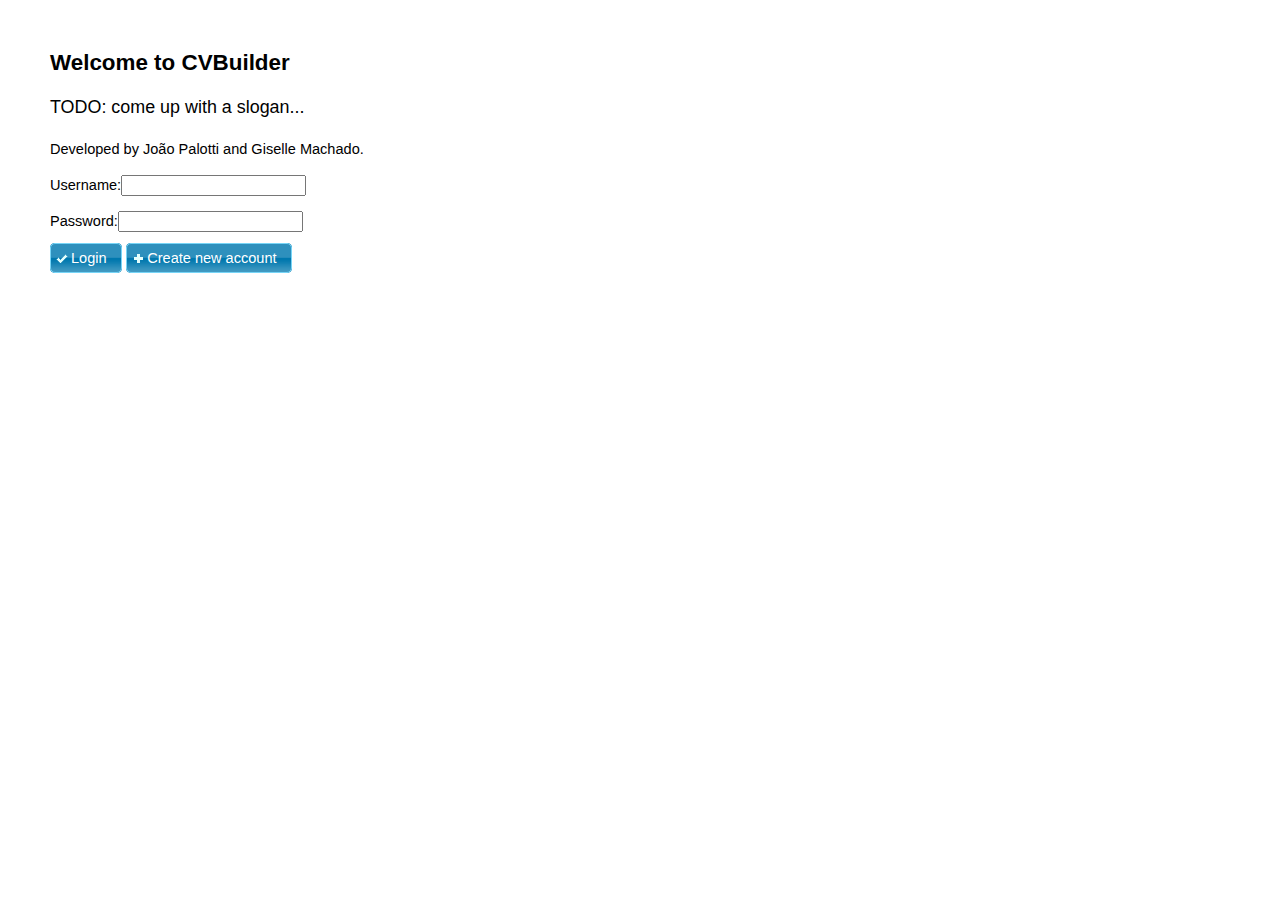
<file: index.html>
<!DOCTYPE html>
<html>
  <head>
    <meta http-equiv="Content-Type" content="text/html; charset=iso-8859-1" />
		<title>CVBuilder</title>
		<!-- Style files -->
    <link type="text/css" href="css/start/jquery-ui-1.8.20.custom.css" rel="stylesheet" />
    <link type="text/css" href="css/style.css" rel="stylesheet"/>
		<!-- JavaScript files for interface functionality -->
    <script type="text/javascript" src="js/jquery-1.7.2.min.js"></script>
		<script type="text/javascript" src="js/jquery-ui-1.8.20.custom.min.js"></script>
    <script type="text/javascript" src="js/ui.js"></script>
    <!-- JavaScript files for processing information -->
    <script type="text/javascript" src="js/process.js"></script>
  </head>

  <body>
    <h1>Welcome to CVBuilder</h1>
    <p class="slogan"> TODO: come up with a slogan... </p>
    <p class="text"> Developed by Jo&atilde;o Palotti and Giselle Machado. </p>

    <p class="text">Username:<input id="username" type="text"/></p>
    <p class="text">Password:<input id="password" type="password"/></p>

    <p class="text">
      <a href="#" id="login" class="ui-state-default ui-corner-all button"><span class="ui-icon ui-icon-check"></span>Login</a>
      <a href="#" id="newaccount" class="ui-state-default ui-corner-all button"><span class="ui-icon ui-icon-plusthick"></span>Create new account</a>
    </p>

  </body>
</html>
</file>
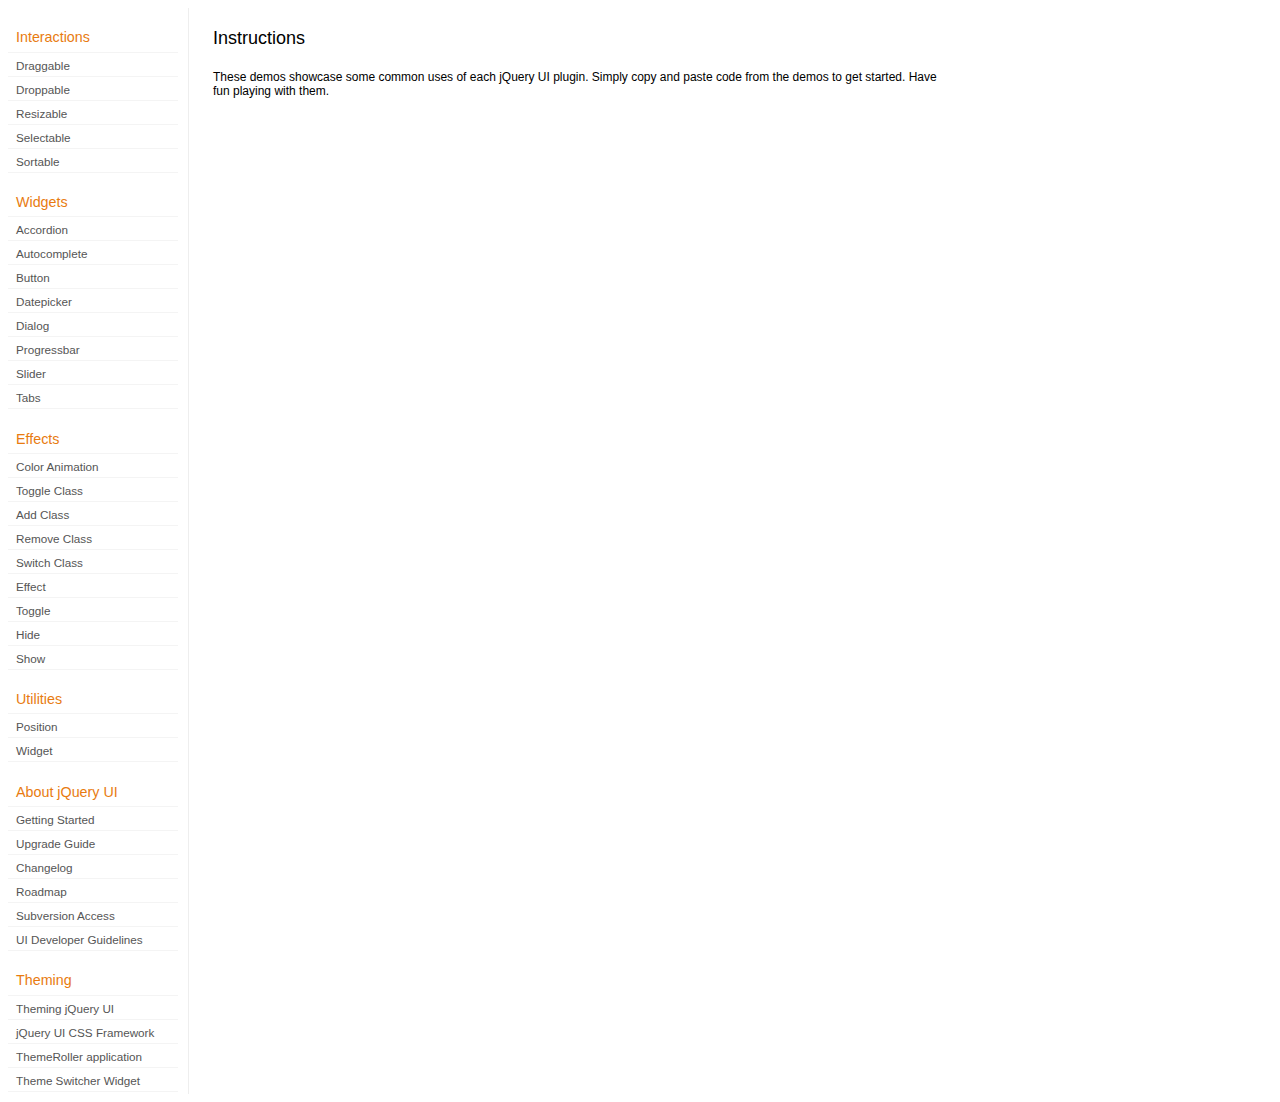
<file: development-bundle/demos/index.html>
<!DOCTYPE html>
<html lang="en">
<head>
	<meta charset="utf-8">
	<title>jQuery UI Demos</title>
	<link rel="stylesheet" href="../themes/base/jquery.ui.all.css">
	<link rel="stylesheet" href="demos.css">
	<script src="../jquery-1.7.2.js"></script>
	<script src="../external/jquery.bgiframe-2.1.2.js"></script>
	<script src="../ui/jquery.ui.core.js"></script>
	<script src="../ui/jquery.ui.widget.js"></script>
	<script src="../ui/jquery.ui.mouse.js"></script>
	<script src="../ui/jquery.ui.accordion.js"></script>
	<script src="../ui/jquery.ui.autocomplete.js"></script>
	<script src="../ui/jquery.ui.button.js"></script>
	<script src="../ui/jquery.ui.datepicker.js"></script>
	<script src="../ui/jquery.ui.dialog.js"></script>
	<script src="../ui/jquery.ui.draggable.js"></script>
	<script src="../ui/jquery.ui.droppable.js"></script>
	<script src="../ui/jquery.ui.position.js"></script>
	<script src="../ui/jquery.ui.progressbar.js"></script>
	<script src="../ui/jquery.ui.resizable.js"></script>
	<script src="../ui/jquery.ui.selectable.js"></script>
	<script src="../ui/jquery.ui.slider.js"></script>
	<script src="../ui/jquery.ui.sortable.js"></script>
	<script src="../ui/jquery.ui.tabs.js"></script>
	<script src="../ui/jquery.effects.core.js"></script>
	<script src="../ui/jquery.effects.blind.js"></script>
	<script src="../ui/jquery.effects.bounce.js"></script>
	<script src="../ui/jquery.effects.clip.js"></script>
	<script src="../ui/jquery.effects.drop.js"></script>
	<script src="../ui/jquery.effects.explode.js"></script>
	<script src="../ui/jquery.effects.fold.js"></script>
	<script src="../ui/jquery.effects.highlight.js"></script>
	<script src="../ui/jquery.effects.pulsate.js"></script>
	<script src="../ui/jquery.effects.scale.js"></script>
	<script src="../ui/jquery.effects.shake.js"></script>
	<script src="../ui/jquery.effects.slide.js"></script>
	<script src="../ui/jquery.effects.transfer.js"></script>
	<script src="../ui/i18n/jquery.ui.datepicker-af.js"></script>
	<script src="../ui/i18n/jquery.ui.datepicker-ar.js"></script>
	<script src="../ui/i18n/jquery.ui.datepicker-ar-DZ.js"></script>
	<script src="../ui/i18n/jquery.ui.datepicker-az.js"></script>
	<script src="../ui/i18n/jquery.ui.datepicker-bs.js"></script>
	<script src="../ui/i18n/jquery.ui.datepicker-bg.js"></script>
	<script src="../ui/i18n/jquery.ui.datepicker-ca.js"></script>
	<script src="../ui/i18n/jquery.ui.datepicker-cs.js"></script>
	<script src="../ui/i18n/jquery.ui.datepicker-cy-GB.js"></script>
	<script src="../ui/i18n/jquery.ui.datepicker-da.js"></script>
	<script src="../ui/i18n/jquery.ui.datepicker-de.js"></script>
	<script src="../ui/i18n/jquery.ui.datepicker-el.js"></script>
	<script src="../ui/i18n/jquery.ui.datepicker-en-AU.js"></script>
	<script src="../ui/i18n/jquery.ui.datepicker-en-GB.js"></script>
	<script src="../ui/i18n/jquery.ui.datepicker-en-NZ.js"></script>
	<script src="../ui/i18n/jquery.ui.datepicker-eo.js"></script>
	<script src="../ui/i18n/jquery.ui.datepicker-es.js"></script>
	<script src="../ui/i18n/jquery.ui.datepicker-et.js"></script>
	<script src="../ui/i18n/jquery.ui.datepicker-eu.js"></script>
	<script src="../ui/i18n/jquery.ui.datepicker-fa.js"></script>
	<script src="../ui/i18n/jquery.ui.datepicker-fi.js"></script>
	<script src="../ui/i18n/jquery.ui.datepicker-fo.js"></script>
	<script src="../ui/i18n/jquery.ui.datepicker-fr.js"></script>
	<script src="../ui/i18n/jquery.ui.datepicker-fr-CH.js"></script>
	<script src="../ui/i18n/jquery.ui.datepicker-ge.js"></script>
	<script src="../ui/i18n/jquery.ui.datepicker-gl.js"></script>
	<script src="../ui/i18n/jquery.ui.datepicker-he.js"></script>
	<script src="../ui/i18n/jquery.ui.datepicker-hi.js"></script>
	<script src="../ui/i18n/jquery.ui.datepicker-hr.js"></script>
	<script src="../ui/i18n/jquery.ui.datepicker-hu.js"></script>
	<script src="../ui/i18n/jquery.ui.datepicker-hy.js"></script>
	<script src="../ui/i18n/jquery.ui.datepicker-id.js"></script>
	<script src="../ui/i18n/jquery.ui.datepicker-is.js"></script>
	<script src="../ui/i18n/jquery.ui.datepicker-it.js"></script>
	<script src="../ui/i18n/jquery.ui.datepicker-ja.js"></script>
	<script src="../ui/i18n/jquery.ui.datepicker-kk.js"></script>
	<script src="../ui/i18n/jquery.ui.datepicker-km.js"></script>
	<script src="../ui/i18n/jquery.ui.datepicker-ko.js"></script>
	<script src="../ui/i18n/jquery.ui.datepicker-lb.js"></script>
	<script src="../ui/i18n/jquery.ui.datepicker-lt.js"></script>
	<script src="../ui/i18n/jquery.ui.datepicker-lv.js"></script>
	<script src="../ui/i18n/jquery.ui.datepicker-mk.js"></script>
	<script src="../ui/i18n/jquery.ui.datepicker-ml.js"></script>
	<script src="../ui/i18n/jquery.ui.datepicker-ms.js"></script>
	<script src="../ui/i18n/jquery.ui.datepicker-nl.js"></script>
	<script src="../ui/i18n/jquery.ui.datepicker-nl-BE.js"></script>
	<script src="../ui/i18n/jquery.ui.datepicker-no.js"></script>
	<script src="../ui/i18n/jquery.ui.datepicker-pl.js"></script>
	<script src="../ui/i18n/jquery.ui.datepicker-pt.js"></script>
	<script src="../ui/i18n/jquery.ui.datepicker-pt-BR.js"></script>
	<script src="../ui/i18n/jquery.ui.datepicker-rm.js"></script>
	<script src="../ui/i18n/jquery.ui.datepicker-ro.js"></script>
	<script src="../ui/i18n/jquery.ui.datepicker-ru.js"></script>
	<script src="../ui/i18n/jquery.ui.datepicker-sk.js"></script>
	<script src="../ui/i18n/jquery.ui.datepicker-sl.js"></script>
	<script src="../ui/i18n/jquery.ui.datepicker-sq.js"></script>
	<script src="../ui/i18n/jquery.ui.datepicker-sr.js"></script>
	<script src="../ui/i18n/jquery.ui.datepicker-sr-SR.js"></script>
	<script src="../ui/i18n/jquery.ui.datepicker-sv.js"></script>
	<script src="../ui/i18n/jquery.ui.datepicker-ta.js"></script>
	<script src="../ui/i18n/jquery.ui.datepicker-th.js"></script>
	<script src="../ui/i18n/jquery.ui.datepicker-tj.js"></script>
	<script src="../ui/i18n/jquery.ui.datepicker-tr.js"></script>
	<script src="../ui/i18n/jquery.ui.datepicker-uk.js"></script>
	<script src="../ui/i18n/jquery.ui.datepicker-vi.js"></script>
	<script src="../ui/i18n/jquery.ui.datepicker-zh-CN.js"></script>
	<script src="../ui/i18n/jquery.ui.datepicker-zh-HK.js"></script>
	<script src="../ui/i18n/jquery.ui.datepicker-zh-TW.js"></script>
	<script>
	$(function() {
		
		$('.left-nav a').click(function(ev) {
			window.location.hash = this.href.replace(/.+\/([^\/]+)\/index\.html/,'$1') + '|default';
			loadPage(this.href);
			$('.left-nav a.selected').removeClass('selected');
			$(this).addClass('selected');
			ev.preventDefault();
		});
		
		if (window.location.hash) {
			if (window.location.hash.indexOf('|') === -1) {
				window.location.hash += '|default';	
			}			
			var path = window.location.href.replace(/(index\.html)?#/,'');
			path = path.replace('\|','/') + '.html';
			loadPage(path);
		}		

		function loadPage(path) {			
			var section = path.replace(/\/[^\/]+\.html/,'');
			var header = section.replace(/.+\/([^\/]+)/,'$1').replace(/_/, ' ');
			
			$('td.normal div.normal')
				.empty()
				.append('<h4 class="demo-subheader">Functional demo:</h4>')
				.append('<h3 class="demo-header">'+ header +'</h3>')
				.append('<div id="demo-config"></div>')
				.find('#demo-config')
					.append('<div id="demo-frame"></div><div id="demo-config-menu"></div><div id="demo-link"><a class="demoWindowLink" href="#"><span class="ui-icon ui-icon-newwin"></span>Open demo in a new window</a></div>')
					.find('#demo-config-menu')
						.load(section + '/index.html .demos-nav', function() {
							$('#demo-config-menu a').each(function() {
								this.setAttribute('href', section + '/' + this.getAttribute('href').replace(/.+\/([^\/]+)/,'$1'));
								$(this).attr('target', 'demo-frame');
								$(this).click(function() {

									resetDemos();
									
									$(this).parents('ul').find('li').removeClass('demo-config-on');
									$(this).parent().addClass('demo-config-on');
									$('#demo-notes').fadeOut();

									//Set the hash to the actual page without ".html"
									window.location.hash = header + '|' + this.getAttribute('href').match((/\/([^\/\\]+)\.html/))[1];

									loadDemo(this.getAttribute('href'));

									return false;
								});
							});

							if (window.location.hash) {
								var demo = window.location.hash.split('|')[1];
								$('#demo-config-menu a').each(function(){
									if (this.href.indexOf(demo + '.html') !== -1) {
										$(this).parents('ul').find('li').removeClass('demo-config-on');
										$(this).parent().addClass('demo-config-on');									
										loadDemo(this.href);										
									}
								});
							}

							updateDemoNotes();
						})
					.end()
					.find('#demo-link a')
						.bind('click', function(ev){
							window.open(this.href);
							ev.preventDefault();
						})
					.end()
				.end()
			;
			
			resetDemos();
		}
				
		function loadDemo(path) {
			var directory = path.match(/([^\/]+)\/[^\/\.]+\.html$/)[1];
			$.get(path, function(data) {
				var source = data;
				data = data.replace(/<script.*>.*<\/script>/ig,""); // Remove script tags
				data = data.replace(/<\/?link.*>/ig,""); //Remove link tags
				data = data.replace(/<\/?html.*>/ig,""); //Remove html tag
				data = data.replace(/<\/?body.*>/ig,""); //Remove body tag
				data = data.replace(/<\/?head.*>/ig,""); //Remove head tag
				data = data.replace(/<\/?!doctype.*>/ig,""); //Remove doctype
				data = data.replace(/<title.*>.*<\/title>/ig,""); // Remove title tags
				data = data.replace(/((href|src)=["'])(?!(http|#))/ig, "$1" + directory + "/");

				$('#demo-style').remove();
				$('#demo-frame').empty().html(data);
				$('#demo-frame style').clone().appendTo('head').attr('id','demo-style');
				$('#demo-link a').attr('href', path);
				updateDemoNotes();
				updateDemoSource(source);
				
				if (/default.html$/.test(path)) {
					$.get("documentation/docs-" + path.match(/demos\/(.+)\//)[1] + ".html", function(html) {
						$("#demo-source").after(html);
						$("#widget-docs").tabs();
						$(".param-header").click(function() {
							$(this).parent().toggleClass("param-open").end().next().toggle();
						});
						$(".docs-list-header").each(function() {
							var header = $(this);
							var details = header.next().find(".param-details").hide();
							$("a:first", header).click(function() {
								details.show().parent().addClass("param-open");
								return false;
							});
							$("a:last", header).click(function() {
								details.hide().parent().removeClass("param-open");
								return false;
							});
						});
					}, "html" );
				}
			}, "html" );
		}

		function updateDemoNotes() {
			var notes = $('#demo-frame .demo-description');
			if ($('#demo-notes').length == 0) {
				$('<div id="demo-notes"></div>').insertAfter('#demo-config');
			}
			$('#demo-notes').hide().empty().html(notes.html());
			$('#demo-notes').show();
			notes.hide();
		}
		
		function updateDemoSource(source) {
			if ($('#demo-source').length == 0) {
				$('<div id="demo-source"><a href="#" class="source-closed">View Source</a><div><pre><code></code></pre></div></div>').insertAfter('#demo-notes');
				$('#demo-source').find(">a").click(function() {
					$(this).toggleClass("source-closed").toggleClass("source-open").next().toggle();
					return false;
				}).end().find(">div").hide();
			}
			var cleanedSource = source
				.replace('themes/base/jquery.ui.all.css', 'theme/jquery.ui.all.css')
				.replace(/\s*\x3Clink.*demos\x2Ecss.*\x3E\s*/, '\r\n\t')
				.replace(/\x2E\x2E\x2F\x2E\x2E\x2F/g, '');

			$('#demo-source code').empty().text(cleanedSource);
		}
		
		function resetDemos() {
			$.datepicker.setDefaults($.extend({showMonthAfterYear: false}, $.datepicker.regional['']));
			$(".ui-dialog-content").remove();			
		}
				
	});
	</script>
</head>
<body>

<table class="layout-grid" cellspacing="0" cellpadding="0">
	<tr>
		<td class="left-nav">
			<dl class="demos-nav">
				<dt>Interactions</dt>
					<dd><a href="draggable/index.html">Draggable</a></dd>
					<dd><a href="droppable/index.html">Droppable</a></dd>
					<dd><a href="resizable/index.html">Resizable</a></dd>
					<dd><a href="selectable/index.html">Selectable</a></dd>
					<dd><a href="sortable/index.html">Sortable</a></dd>
				<dt>Widgets</dt>
					<dd><a href="accordion/index.html">Accordion</a></dd>
					<dd><a href="autocomplete/index.html">Autocomplete</a></dd>
					<dd><a href="button/index.html">Button</a></dd>
					<dd><a href="datepicker/index.html">Datepicker</a></dd>
					<dd><a href="dialog/index.html">Dialog</a></dd>
					<dd><a href="progressbar/index.html">Progressbar</a></dd>
					<dd><a href="slider/index.html">Slider</a></dd>
					<dd><a href="tabs/index.html">Tabs</a></dd>
				<dt>Effects</dt>
					<dd><a href="animate/index.html">Color Animation</a></dd>
					<dd><a href="toggleClass/index.html">Toggle Class</a></dd>
					<dd><a href="addClass/index.html">Add Class</a></dd>
					<dd><a href="removeClass/index.html">Remove Class</a></dd>
					<dd><a href="switchClass/index.html">Switch Class</a></dd>
					<dd><a href="effect/index.html">Effect</a></dd>
					<dd><a href="toggle/index.html">Toggle</a></dd>
					<dd><a href="hide/index.html">Hide</a></dd>
					<dd><a href="show/index.html">Show</a></dd>
				<dt>Utilities</dt>
					<dd><a href="position/index.html">Position</a></dd>
					<dd><a href="widget/index.html">Widget</a></dd>
				<dt>About jQuery UI</dt>
					<dd><a href="http://jqueryui.com/docs/Getting_Started">Getting Started</a></dd>
					<dd><a href="http://jqueryui.com/docs/Upgrade_Guide">Upgrade Guide</a></dd>					
					<dd><a href="http://jqueryui.com/docs/Changelog">Changelog</a></dd>
					<dd><a href="http://jqueryui.com/docs/Roadmap">Roadmap</a></dd>
					<dd><a href="http://jqueryui.com/docs/Subversion">Subversion Access</a></dd>
					<dd><a href="http://jqueryui.com/docs/Developer_Guide">UI Developer Guidelines</a></dd>
				<dt>Theming</dt>
					<dd><a href="http://jqueryui.com/docs/Theming">Theming jQuery UI</a></dd>
					<dd><a href="http://jqueryui.com/docs/Theming/API">jQuery UI CSS Framework</a></dd>
					<dd><a href="http://jqueryui.com/docs/Theming/Themeroller">ThemeRoller application</a></dd>
					<dd><a href="http://jqueryui.com/docs/Theming/ThemeSwitcher">Theme Switcher Widget</a></dd>

			</dl>
		</td>
		<td class="normal">

			<div class="normal">

					<h3>Instructions</h3>
					<p>
						These demos showcase some common uses of each jQuery UI plugin. Simply copy and paste code from the demos to get started. Have fun playing with them.
					</p>
				
			</div>

		</td>
	</tr>
</table>
</body>
</html>
</file>
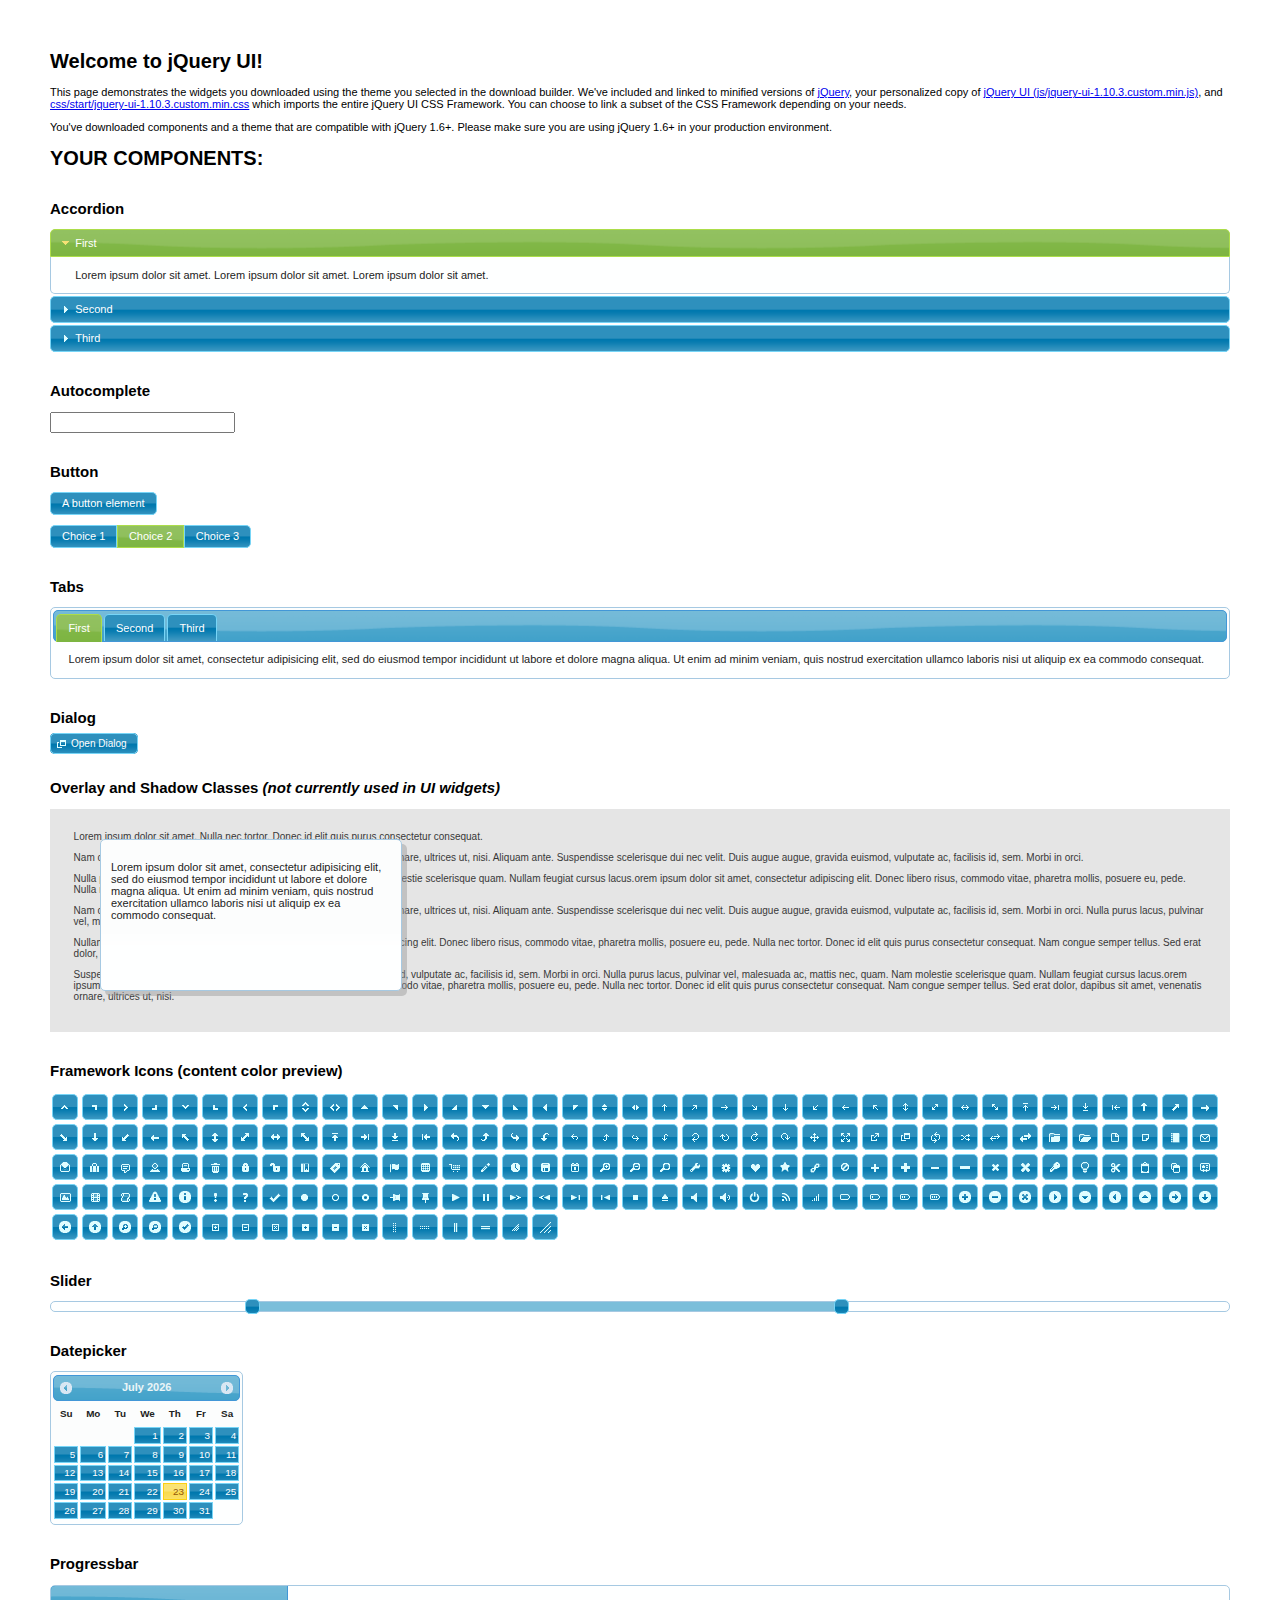
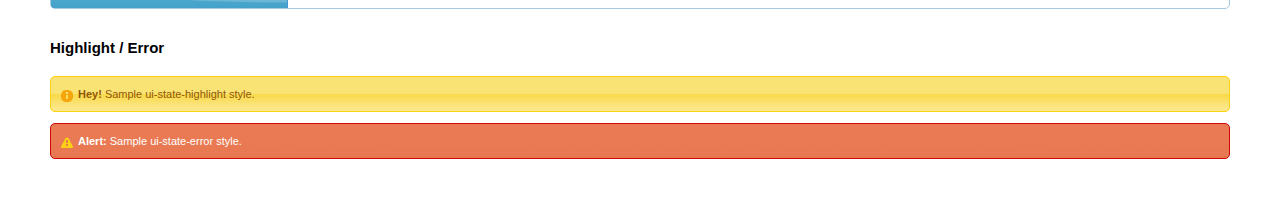
<file: js/jquery-ui-1.10.3.custom/index.html>
<!doctype html>
<html lang="us">
<head>
	<meta charset="utf-8">
	<title>jQuery UI Example Page</title>
	<link href="css/start/jquery-ui-1.10.3.custom.css" rel="stylesheet">
	<script src="js/jquery-1.9.1.js"></script>
	<script src="js/jquery-ui-1.10.3.custom.js"></script>
	<script>
	$(function() {
		
		$( "#accordion" ).accordion();
		

		
		var availableTags = [
			"ActionScript",
			"AppleScript",
			"Asp",
			"BASIC",
			"C",
			"C++",
			"Clojure",
			"COBOL",
			"ColdFusion",
			"Erlang",
			"Fortran",
			"Groovy",
			"Haskell",
			"Java",
			"JavaScript",
			"Lisp",
			"Perl",
			"PHP",
			"Python",
			"Ruby",
			"Scala",
			"Scheme"
		];
		$( "#autocomplete" ).autocomplete({
			source: availableTags
		});
		

		
		$( "#button" ).button();
		$( "#radioset" ).buttonset();
		

		
		$( "#tabs" ).tabs();
		

		
		$( "#dialog" ).dialog({
			autoOpen: false,
			width: 400,
			buttons: [
				{
					text: "Ok",
					click: function() {
						$( this ).dialog( "close" );
					}
				},
				{
					text: "Cancel",
					click: function() {
						$( this ).dialog( "close" );
					}
				}
			]
		});

		// Link to open the dialog
		$( "#dialog-link" ).click(function( event ) {
			$( "#dialog" ).dialog( "open" );
			event.preventDefault();
		});
		

		
		$( "#datepicker" ).datepicker({
			inline: true
		});
		

		
		$( "#slider" ).slider({
			range: true,
			values: [ 17, 67 ]
		});
		

		
		$( "#progressbar" ).progressbar({
			value: 20
		});
		

		// Hover states on the static widgets
		$( "#dialog-link, #icons li" ).hover(
			function() {
				$( this ).addClass( "ui-state-hover" );
			},
			function() {
				$( this ).removeClass( "ui-state-hover" );
			}
		);
	});
	</script>
	<style>
	body{
		font: 62.5% "Trebuchet MS", sans-serif;
		margin: 50px;
	}
	.demoHeaders {
		margin-top: 2em;
	}
	#dialog-link {
		padding: .4em 1em .4em 20px;
		text-decoration: none;
		position: relative;
	}
	#dialog-link span.ui-icon {
		margin: 0 5px 0 0;
		position: absolute;
		left: .2em;
		top: 50%;
		margin-top: -8px;
	}
	#icons {
		margin: 0;
		padding: 0;
	}
	#icons li {
		margin: 2px;
		position: relative;
		padding: 4px 0;
		cursor: pointer;
		float: left;
		list-style: none;
	}
	#icons span.ui-icon {
		float: left;
		margin: 0 4px;
	}
	.fakewindowcontain .ui-widget-overlay {
		position: absolute;
	}
	</style>
</head>
<body>

<h1>Welcome to jQuery UI!</h1>

<div class="ui-widget">
	<p>This page demonstrates the widgets you downloaded using the theme you selected in the download builder. We've included and linked to minified versions of <a href="js/jquery-1.9.1.js">jQuery</a>, your personalized copy of <a href="js/jquery-ui-1.10.3.custom.min.js">jQuery UI (js/jquery-ui-1.10.3.custom.min.js)</a>, and <a href="css/start/jquery-ui-1.10.3.custom.min.css">css/start/jquery-ui-1.10.3.custom.min.css</a> which imports the entire jQuery UI CSS Framework. You can choose to link a subset of the CSS Framework depending on your needs. </p>
	<p>You've downloaded components and a theme that are compatible with jQuery 1.6+. Please make sure you are using jQuery 1.6+ in your production environment.</p>
</div>

<h1>YOUR COMPONENTS:</h1>


<!-- Accordion -->
<h2 class="demoHeaders">Accordion</h2>
<div id="accordion">
	<h3>First</h3>
	<div>Lorem ipsum dolor sit amet. Lorem ipsum dolor sit amet. Lorem ipsum dolor sit amet.</div>
	<h3>Second</h3>
	<div>Phasellus mattis tincidunt nibh.</div>
	<h3>Third</h3>
	<div>Nam dui erat, auctor a, dignissim quis.</div>
</div>



<!-- Autocomplete -->
<h2 class="demoHeaders">Autocomplete</h2>
<div>
	<input id="autocomplete" title="type &quot;a&quot;">
</div>



<!-- Button -->
<h2 class="demoHeaders">Button</h2>
<button id="button">A button element</button>
<form style="margin-top: 1em;">
	<div id="radioset">
		<input type="radio" id="radio1" name="radio"><label for="radio1">Choice 1</label>
		<input type="radio" id="radio2" name="radio" checked="checked"><label for="radio2">Choice 2</label>
		<input type="radio" id="radio3" name="radio"><label for="radio3">Choice 3</label>
	</div>
</form>



<!-- Tabs -->
<h2 class="demoHeaders">Tabs</h2>
<div id="tabs">
	<ul>
		<li><a href="#tabs-1">First</a></li>
		<li><a href="#tabs-2">Second</a></li>
		<li><a href="#tabs-3">Third</a></li>
	</ul>
	<div id="tabs-1">Lorem ipsum dolor sit amet, consectetur adipisicing elit, sed do eiusmod tempor incididunt ut labore et dolore magna aliqua. Ut enim ad minim veniam, quis nostrud exercitation ullamco laboris nisi ut aliquip ex ea commodo consequat.</div>
	<div id="tabs-2">Phasellus mattis tincidunt nibh. Cras orci urna, blandit id, pretium vel, aliquet ornare, felis. Maecenas scelerisque sem non nisl. Fusce sed lorem in enim dictum bibendum.</div>
	<div id="tabs-3">Nam dui erat, auctor a, dignissim quis, sollicitudin eu, felis. Pellentesque nisi urna, interdum eget, sagittis et, consequat vestibulum, lacus. Mauris porttitor ullamcorper augue.</div>
</div>



<!-- Dialog NOTE: Dialog is not generated by UI in this demo so it can be visually styled in themeroller-->
<h2 class="demoHeaders">Dialog</h2>
<p><a href="#" id="dialog-link" class="ui-state-default ui-corner-all"><span class="ui-icon ui-icon-newwin"></span>Open Dialog</a></p>

<h2 class="demoHeaders">Overlay and Shadow Classes <em>(not currently used in UI widgets)</em></h2>
<div style="position: relative; width: 96%; height: 200px; padding:1% 2%; overflow:hidden;" class="fakewindowcontain">
	<p>Lorem ipsum dolor sit amet,  Nulla nec tortor. Donec id elit quis purus consectetur consequat. </p><p>Nam congue semper tellus. Sed erat dolor, dapibus sit amet, venenatis ornare, ultrices ut, nisi. Aliquam ante. Suspendisse scelerisque dui nec velit. Duis augue augue, gravida euismod, vulputate ac, facilisis id, sem. Morbi in orci. </p><p>Nulla purus lacus, pulvinar vel, malesuada ac, mattis nec, quam. Nam molestie scelerisque quam. Nullam feugiat cursus lacus.orem ipsum dolor sit amet, consectetur adipiscing elit. Donec libero risus, commodo vitae, pharetra mollis, posuere eu, pede. Nulla nec tortor. Donec id elit quis purus consectetur consequat. </p><p>Nam congue semper tellus. Sed erat dolor, dapibus sit amet, venenatis ornare, ultrices ut, nisi. Aliquam ante. Suspendisse scelerisque dui nec velit. Duis augue augue, gravida euismod, vulputate ac, facilisis id, sem. Morbi in orci. Nulla purus lacus, pulvinar vel, malesuada ac, mattis nec, quam. Nam molestie scelerisque quam. </p><p>Nullam feugiat cursus lacus.orem ipsum dolor sit amet, consectetur adipiscing elit. Donec libero risus, commodo vitae, pharetra mollis, posuere eu, pede. Nulla nec tortor. Donec id elit quis purus consectetur consequat. Nam congue semper tellus. Sed erat dolor, dapibus sit amet, venenatis ornare, ultrices ut, nisi. Aliquam ante. </p><p>Suspendisse scelerisque dui nec velit. Duis augue augue, gravida euismod, vulputate ac, facilisis id, sem. Morbi in orci. Nulla purus lacus, pulvinar vel, malesuada ac, mattis nec, quam. Nam molestie scelerisque quam. Nullam feugiat cursus lacus.orem ipsum dolor sit amet, consectetur adipiscing elit. Donec libero risus, commodo vitae, pharetra mollis, posuere eu, pede. Nulla nec tortor. Donec id elit quis purus consectetur consequat. Nam congue semper tellus. Sed erat dolor, dapibus sit amet, venenatis ornare, ultrices ut, nisi. </p>

	<!-- ui-dialog -->
	<div class="ui-overlay"><div class="ui-widget-overlay"></div><div class="ui-widget-shadow ui-corner-all" style="width: 302px; height: 152px; position: absolute; left: 50px; top: 30px;"></div></div>
	<div style="position: absolute; width: 280px; height: 130px;left: 50px; top: 30px; padding: 10px;" class="ui-widget ui-widget-content ui-corner-all">
		<div class="ui-dialog-content ui-widget-content" style="background: none; border: 0;">
			<p>Lorem ipsum dolor sit amet, consectetur adipisicing elit, sed do eiusmod tempor incididunt ut labore et dolore magna aliqua. Ut enim ad minim veniam, quis nostrud exercitation ullamco laboris nisi ut aliquip ex ea commodo consequat.</p>
		</div>
	</div>

</div>

<!-- ui-dialog -->
<div id="dialog" title="Dialog Title">
	<p>Lorem ipsum dolor sit amet, consectetur adipisicing elit, sed do eiusmod tempor incididunt ut labore et dolore magna aliqua. Ut enim ad minim veniam, quis nostrud exercitation ullamco laboris nisi ut aliquip ex ea commodo consequat.</p>
</div>



<h2 class="demoHeaders">Framework Icons (content color preview)</h2>
<ul id="icons" class="ui-widget ui-helper-clearfix">
	<li class="ui-state-default ui-corner-all" title=".ui-icon-carat-1-n"><span class="ui-icon ui-icon-carat-1-n"></span></li>
	<li class="ui-state-default ui-corner-all" title=".ui-icon-carat-1-ne"><span class="ui-icon ui-icon-carat-1-ne"></span></li>
	<li class="ui-state-default ui-corner-all" title=".ui-icon-carat-1-e"><span class="ui-icon ui-icon-carat-1-e"></span></li>
	<li class="ui-state-default ui-corner-all" title=".ui-icon-carat-1-se"><span class="ui-icon ui-icon-carat-1-se"></span></li>
	<li class="ui-state-default ui-corner-all" title=".ui-icon-carat-1-s"><span class="ui-icon ui-icon-carat-1-s"></span></li>
	<li class="ui-state-default ui-corner-all" title=".ui-icon-carat-1-sw"><span class="ui-icon ui-icon-carat-1-sw"></span></li>
	<li class="ui-state-default ui-corner-all" title=".ui-icon-carat-1-w"><span class="ui-icon ui-icon-carat-1-w"></span></li>
	<li class="ui-state-default ui-corner-all" title=".ui-icon-carat-1-nw"><span class="ui-icon ui-icon-carat-1-nw"></span></li>
	<li class="ui-state-default ui-corner-all" title=".ui-icon-carat-2-n-s"><span class="ui-icon ui-icon-carat-2-n-s"></span></li>
	<li class="ui-state-default ui-corner-all" title=".ui-icon-carat-2-e-w"><span class="ui-icon ui-icon-carat-2-e-w"></span></li>
	<li class="ui-state-default ui-corner-all" title=".ui-icon-triangle-1-n"><span class="ui-icon ui-icon-triangle-1-n"></span></li>
	<li class="ui-state-default ui-corner-all" title=".ui-icon-triangle-1-ne"><span class="ui-icon ui-icon-triangle-1-ne"></span></li>
	<li class="ui-state-default ui-corner-all" title=".ui-icon-triangle-1-e"><span class="ui-icon ui-icon-triangle-1-e"></span></li>
	<li class="ui-state-default ui-corner-all" title=".ui-icon-triangle-1-se"><span class="ui-icon ui-icon-triangle-1-se"></span></li>
	<li class="ui-state-default ui-corner-all" title=".ui-icon-triangle-1-s"><span class="ui-icon ui-icon-triangle-1-s"></span></li>
	<li class="ui-state-default ui-corner-all" title=".ui-icon-triangle-1-sw"><span class="ui-icon ui-icon-triangle-1-sw"></span></li>
	<li class="ui-state-default ui-corner-all" title=".ui-icon-triangle-1-w"><span class="ui-icon ui-icon-triangle-1-w"></span></li>
	<li class="ui-state-default ui-corner-all" title=".ui-icon-triangle-1-nw"><span class="ui-icon ui-icon-triangle-1-nw"></span></li>
	<li class="ui-state-default ui-corner-all" title=".ui-icon-triangle-2-n-s"><span class="ui-icon ui-icon-triangle-2-n-s"></span></li>
	<li class="ui-state-default ui-corner-all" title=".ui-icon-triangle-2-e-w"><span class="ui-icon ui-icon-triangle-2-e-w"></span></li>
	<li class="ui-state-default ui-corner-all" title=".ui-icon-arrow-1-n"><span class="ui-icon ui-icon-arrow-1-n"></span></li>
	<li class="ui-state-default ui-corner-all" title=".ui-icon-arrow-1-ne"><span class="ui-icon ui-icon-arrow-1-ne"></span></li>
	<li class="ui-state-default ui-corner-all" title=".ui-icon-arrow-1-e"><span class="ui-icon ui-icon-arrow-1-e"></span></li>
	<li class="ui-state-default ui-corner-all" title=".ui-icon-arrow-1-se"><span class="ui-icon ui-icon-arrow-1-se"></span></li>
	<li class="ui-state-default ui-corner-all" title=".ui-icon-arrow-1-s"><span class="ui-icon ui-icon-arrow-1-s"></span></li>
	<li class="ui-state-default ui-corner-all" title=".ui-icon-arrow-1-sw"><span class="ui-icon ui-icon-arrow-1-sw"></span></li>
	<li class="ui-state-default ui-corner-all" title=".ui-icon-arrow-1-w"><span class="ui-icon ui-icon-arrow-1-w"></span></li>
	<li class="ui-state-default ui-corner-all" title=".ui-icon-arrow-1-nw"><span class="ui-icon ui-icon-arrow-1-nw"></span></li>
	<li class="ui-state-default ui-corner-all" title=".ui-icon-arrow-2-n-s"><span class="ui-icon ui-icon-arrow-2-n-s"></span></li>
	<li class="ui-state-default ui-corner-all" title=".ui-icon-arrow-2-ne-sw"><span class="ui-icon ui-icon-arrow-2-ne-sw"></span></li>
	<li class="ui-state-default ui-corner-all" title=".ui-icon-arrow-2-e-w"><span class="ui-icon ui-icon-arrow-2-e-w"></span></li>
	<li class="ui-state-default ui-corner-all" title=".ui-icon-arrow-2-se-nw"><span class="ui-icon ui-icon-arrow-2-se-nw"></span></li>
	<li class="ui-state-default ui-corner-all" title=".ui-icon-arrowstop-1-n"><span class="ui-icon ui-icon-arrowstop-1-n"></span></li>
	<li class="ui-state-default ui-corner-all" title=".ui-icon-arrowstop-1-e"><span class="ui-icon ui-icon-arrowstop-1-e"></span></li>
	<li class="ui-state-default ui-corner-all" title=".ui-icon-arrowstop-1-s"><span class="ui-icon ui-icon-arrowstop-1-s"></span></li>
	<li class="ui-state-default ui-corner-all" title=".ui-icon-arrowstop-1-w"><span class="ui-icon ui-icon-arrowstop-1-w"></span></li>
	<li class="ui-state-default ui-corner-all" title=".ui-icon-arrowthick-1-n"><span class="ui-icon ui-icon-arrowthick-1-n"></span></li>
	<li class="ui-state-default ui-corner-all" title=".ui-icon-arrowthick-1-ne"><span class="ui-icon ui-icon-arrowthick-1-ne"></span></li>
	<li class="ui-state-default ui-corner-all" title=".ui-icon-arrowthick-1-e"><span class="ui-icon ui-icon-arrowthick-1-e"></span></li>
	<li class="ui-state-default ui-corner-all" title=".ui-icon-arrowthick-1-se"><span class="ui-icon ui-icon-arrowthick-1-se"></span></li>
	<li class="ui-state-default ui-corner-all" title=".ui-icon-arrowthick-1-s"><span class="ui-icon ui-icon-arrowthick-1-s"></span></li>
	<li class="ui-state-default ui-corner-all" title=".ui-icon-arrowthick-1-sw"><span class="ui-icon ui-icon-arrowthick-1-sw"></span></li>
	<li class="ui-state-default ui-corner-all" title=".ui-icon-arrowthick-1-w"><span class="ui-icon ui-icon-arrowthick-1-w"></span></li>
	<li class="ui-state-default ui-corner-all" title=".ui-icon-arrowthick-1-nw"><span class="ui-icon ui-icon-arrowthick-1-nw"></span></li>
	<li class="ui-state-default ui-corner-all" title=".ui-icon-arrowthick-2-n-s"><span class="ui-icon ui-icon-arrowthick-2-n-s"></span></li>
	<li class="ui-state-default ui-corner-all" title=".ui-icon-arrowthick-2-ne-sw"><span class="ui-icon ui-icon-arrowthick-2-ne-sw"></span></li>
	<li class="ui-state-default ui-corner-all" title=".ui-icon-arrowthick-2-e-w"><span class="ui-icon ui-icon-arrowthick-2-e-w"></span></li>
	<li class="ui-state-default ui-corner-all" title=".ui-icon-arrowthick-2-se-nw"><span class="ui-icon ui-icon-arrowthick-2-se-nw"></span></li>
	<li class="ui-state-default ui-corner-all" title=".ui-icon-arrowthickstop-1-n"><span class="ui-icon ui-icon-arrowthickstop-1-n"></span></li>
	<li class="ui-state-default ui-corner-all" title=".ui-icon-arrowthickstop-1-e"><span class="ui-icon ui-icon-arrowthickstop-1-e"></span></li>
	<li class="ui-state-default ui-corner-all" title=".ui-icon-arrowthickstop-1-s"><span class="ui-icon ui-icon-arrowthickstop-1-s"></span></li>
	<li class="ui-state-default ui-corner-all" title=".ui-icon-arrowthickstop-1-w"><span class="ui-icon ui-icon-arrowthickstop-1-w"></span></li>
	<li class="ui-state-default ui-corner-all" title=".ui-icon-arrowreturnthick-1-w"><span class="ui-icon ui-icon-arrowreturnthick-1-w"></span></li>
	<li class="ui-state-default ui-corner-all" title=".ui-icon-arrowreturnthick-1-n"><span class="ui-icon ui-icon-arrowreturnthick-1-n"></span></li>
	<li class="ui-state-default ui-corner-all" title=".ui-icon-arrowreturnthick-1-e"><span class="ui-icon ui-icon-arrowreturnthick-1-e"></span></li>
	<li class="ui-state-default ui-corner-all" title=".ui-icon-arrowreturnthick-1-s"><span class="ui-icon ui-icon-arrowreturnthick-1-s"></span></li>
	<li class="ui-state-default ui-corner-all" title=".ui-icon-arrowreturn-1-w"><span class="ui-icon ui-icon-arrowreturn-1-w"></span></li>
	<li class="ui-state-default ui-corner-all" title=".ui-icon-arrowreturn-1-n"><span class="ui-icon ui-icon-arrowreturn-1-n"></span></li>
	<li class="ui-state-default ui-corner-all" title=".ui-icon-arrowreturn-1-e"><span class="ui-icon ui-icon-arrowreturn-1-e"></span></li>
	<li class="ui-state-default ui-corner-all" title=".ui-icon-arrowreturn-1-s"><span class="ui-icon ui-icon-arrowreturn-1-s"></span></li>
	<li class="ui-state-default ui-corner-all" title=".ui-icon-arrowrefresh-1-w"><span class="ui-icon ui-icon-arrowrefresh-1-w"></span></li>
	<li class="ui-state-default ui-corner-all" title=".ui-icon-arrowrefresh-1-n"><span class="ui-icon ui-icon-arrowrefresh-1-n"></span></li>
	<li class="ui-state-default ui-corner-all" title=".ui-icon-arrowrefresh-1-e"><span class="ui-icon ui-icon-arrowrefresh-1-e"></span></li>
	<li class="ui-state-default ui-corner-all" title=".ui-icon-arrowrefresh-1-s"><span class="ui-icon ui-icon-arrowrefresh-1-s"></span></li>
	<li class="ui-state-default ui-corner-all" title=".ui-icon-arrow-4"><span class="ui-icon ui-icon-arrow-4"></span></li>
	<li class="ui-state-default ui-corner-all" title=".ui-icon-arrow-4-diag"><span class="ui-icon ui-icon-arrow-4-diag"></span></li>
	<li class="ui-state-default ui-corner-all" title=".ui-icon-extlink"><span class="ui-icon ui-icon-extlink"></span></li>
	<li class="ui-state-default ui-corner-all" title=".ui-icon-newwin"><span class="ui-icon ui-icon-newwin"></span></li>
	<li class="ui-state-default ui-corner-all" title=".ui-icon-refresh"><span class="ui-icon ui-icon-refresh"></span></li>
	<li class="ui-state-default ui-corner-all" title=".ui-icon-shuffle"><span class="ui-icon ui-icon-shuffle"></span></li>
	<li class="ui-state-default ui-corner-all" title=".ui-icon-transfer-e-w"><span class="ui-icon ui-icon-transfer-e-w"></span></li>
	<li class="ui-state-default ui-corner-all" title=".ui-icon-transferthick-e-w"><span class="ui-icon ui-icon-transferthick-e-w"></span></li>
	<li class="ui-state-default ui-corner-all" title=".ui-icon-folder-collapsed"><span class="ui-icon ui-icon-folder-collapsed"></span></li>
	<li class="ui-state-default ui-corner-all" title=".ui-icon-folder-open"><span class="ui-icon ui-icon-folder-open"></span></li>
	<li class="ui-state-default ui-corner-all" title=".ui-icon-document"><span class="ui-icon ui-icon-document"></span></li>
	<li class="ui-state-default ui-corner-all" title=".ui-icon-document-b"><span class="ui-icon ui-icon-document-b"></span></li>
	<li class="ui-state-default ui-corner-all" title=".ui-icon-note"><span class="ui-icon ui-icon-note"></span></li>
	<li class="ui-state-default ui-corner-all" title=".ui-icon-mail-closed"><span class="ui-icon ui-icon-mail-closed"></span></li>
	<li class="ui-state-default ui-corner-all" title=".ui-icon-mail-open"><span class="ui-icon ui-icon-mail-open"></span></li>
	<li class="ui-state-default ui-corner-all" title=".ui-icon-suitcase"><span class="ui-icon ui-icon-suitcase"></span></li>
	<li class="ui-state-default ui-corner-all" title=".ui-icon-comment"><span class="ui-icon ui-icon-comment"></span></li>
	<li class="ui-state-default ui-corner-all" title=".ui-icon-person"><span class="ui-icon ui-icon-person"></span></li>
	<li class="ui-state-default ui-corner-all" title=".ui-icon-print"><span class="ui-icon ui-icon-print"></span></li>
	<li class="ui-state-default ui-corner-all" title=".ui-icon-trash"><span class="ui-icon ui-icon-trash"></span></li>
	<li class="ui-state-default ui-corner-all" title=".ui-icon-locked"><span class="ui-icon ui-icon-locked"></span></li>
	<li class="ui-state-default ui-corner-all" title=".ui-icon-unlocked"><span class="ui-icon ui-icon-unlocked"></span></li>
	<li class="ui-state-default ui-corner-all" title=".ui-icon-bookmark"><span class="ui-icon ui-icon-bookmark"></span></li>
	<li class="ui-state-default ui-corner-all" title=".ui-icon-tag"><span class="ui-icon ui-icon-tag"></span></li>
	<li class="ui-state-default ui-corner-all" title=".ui-icon-home"><span class="ui-icon ui-icon-home"></span></li>
	<li class="ui-state-default ui-corner-all" title=".ui-icon-flag"><span class="ui-icon ui-icon-flag"></span></li>
	<li class="ui-state-default ui-corner-all" title=".ui-icon-calculator"><span class="ui-icon ui-icon-calculator"></span></li>
	<li class="ui-state-default ui-corner-all" title=".ui-icon-cart"><span class="ui-icon ui-icon-cart"></span></li>
	<li class="ui-state-default ui-corner-all" title=".ui-icon-pencil"><span class="ui-icon ui-icon-pencil"></span></li>
	<li class="ui-state-default ui-corner-all" title=".ui-icon-clock"><span class="ui-icon ui-icon-clock"></span></li>
	<li class="ui-state-default ui-corner-all" title=".ui-icon-disk"><span class="ui-icon ui-icon-disk"></span></li>
	<li class="ui-state-default ui-corner-all" title=".ui-icon-calendar"><span class="ui-icon ui-icon-calendar"></span></li>
	<li class="ui-state-default ui-corner-all" title=".ui-icon-zoomin"><span class="ui-icon ui-icon-zoomin"></span></li>
	<li class="ui-state-default ui-corner-all" title=".ui-icon-zoomout"><span class="ui-icon ui-icon-zoomout"></span></li>
	<li class="ui-state-default ui-corner-all" title=".ui-icon-search"><span class="ui-icon ui-icon-search"></span></li>
	<li class="ui-state-default ui-corner-all" title=".ui-icon-wrench"><span class="ui-icon ui-icon-wrench"></span></li>
	<li class="ui-state-default ui-corner-all" title=".ui-icon-gear"><span class="ui-icon ui-icon-gear"></span></li>
	<li class="ui-state-default ui-corner-all" title=".ui-icon-heart"><span class="ui-icon ui-icon-heart"></span></li>
	<li class="ui-state-default ui-corner-all" title=".ui-icon-star"><span class="ui-icon ui-icon-star"></span></li>
	<li class="ui-state-default ui-corner-all" title=".ui-icon-link"><span class="ui-icon ui-icon-link"></span></li>
	<li class="ui-state-default ui-corner-all" title=".ui-icon-cancel"><span class="ui-icon ui-icon-cancel"></span></li>
	<li class="ui-state-default ui-corner-all" title=".ui-icon-plus"><span class="ui-icon ui-icon-plus"></span></li>
	<li class="ui-state-default ui-corner-all" title=".ui-icon-plusthick"><span class="ui-icon ui-icon-plusthick"></span></li>
	<li class="ui-state-default ui-corner-all" title=".ui-icon-minus"><span class="ui-icon ui-icon-minus"></span></li>
	<li class="ui-state-default ui-corner-all" title=".ui-icon-minusthick"><span class="ui-icon ui-icon-minusthick"></span></li>
	<li class="ui-state-default ui-corner-all" title=".ui-icon-close"><span class="ui-icon ui-icon-close"></span></li>
	<li class="ui-state-default ui-corner-all" title=".ui-icon-closethick"><span class="ui-icon ui-icon-closethick"></span></li>
	<li class="ui-state-default ui-corner-all" title=".ui-icon-key"><span class="ui-icon ui-icon-key"></span></li>
	<li class="ui-state-default ui-corner-all" title=".ui-icon-lightbulb"><span class="ui-icon ui-icon-lightbulb"></span></li>
	<li class="ui-state-default ui-corner-all" title=".ui-icon-scissors"><span class="ui-icon ui-icon-scissors"></span></li>
	<li class="ui-state-default ui-corner-all" title=".ui-icon-clipboard"><span class="ui-icon ui-icon-clipboard"></span></li>
	<li class="ui-state-default ui-corner-all" title=".ui-icon-copy"><span class="ui-icon ui-icon-copy"></span></li>
	<li class="ui-state-default ui-corner-all" title=".ui-icon-contact"><span class="ui-icon ui-icon-contact"></span></li>
	<li class="ui-state-default ui-corner-all" title=".ui-icon-image"><span class="ui-icon ui-icon-image"></span></li>
	<li class="ui-state-default ui-corner-all" title=".ui-icon-video"><span class="ui-icon ui-icon-video"></span></li>
	<li class="ui-state-default ui-corner-all" title=".ui-icon-script"><span class="ui-icon ui-icon-script"></span></li>
	<li class="ui-state-default ui-corner-all" title=".ui-icon-alert"><span class="ui-icon ui-icon-alert"></span></li>
	<li class="ui-state-default ui-corner-all" title=".ui-icon-info"><span class="ui-icon ui-icon-info"></span></li>
	<li class="ui-state-default ui-corner-all" title=".ui-icon-notice"><span class="ui-icon ui-icon-notice"></span></li>
	<li class="ui-state-default ui-corner-all" title=".ui-icon-help"><span class="ui-icon ui-icon-help"></span></li>
	<li class="ui-state-default ui-corner-all" title=".ui-icon-check"><span class="ui-icon ui-icon-check"></span></li>
	<li class="ui-state-default ui-corner-all" title=".ui-icon-bullet"><span class="ui-icon ui-icon-bullet"></span></li>
	<li class="ui-state-default ui-corner-all" title=".ui-icon-radio-off"><span class="ui-icon ui-icon-radio-off"></span></li>
	<li class="ui-state-default ui-corner-all" title=".ui-icon-radio-on"><span class="ui-icon ui-icon-radio-on"></span></li>
	<li class="ui-state-default ui-corner-all" title=".ui-icon-pin-w"><span class="ui-icon ui-icon-pin-w"></span></li>
	<li class="ui-state-default ui-corner-all" title=".ui-icon-pin-s"><span class="ui-icon ui-icon-pin-s"></span></li>
	<li class="ui-state-default ui-corner-all" title=".ui-icon-play"><span class="ui-icon ui-icon-play"></span></li>
	<li class="ui-state-default ui-corner-all" title=".ui-icon-pause"><span class="ui-icon ui-icon-pause"></span></li>
	<li class="ui-state-default ui-corner-all" title=".ui-icon-seek-next"><span class="ui-icon ui-icon-seek-next"></span></li>
	<li class="ui-state-default ui-corner-all" title=".ui-icon-seek-prev"><span class="ui-icon ui-icon-seek-prev"></span></li>
	<li class="ui-state-default ui-corner-all" title=".ui-icon-seek-end"><span class="ui-icon ui-icon-seek-end"></span></li>
	<li class="ui-state-default ui-corner-all" title=".ui-icon-seek-first"><span class="ui-icon ui-icon-seek-first"></span></li>
	<li class="ui-state-default ui-corner-all" title=".ui-icon-stop"><span class="ui-icon ui-icon-stop"></span></li>
	<li class="ui-state-default ui-corner-all" title=".ui-icon-eject"><span class="ui-icon ui-icon-eject"></span></li>
	<li class="ui-state-default ui-corner-all" title=".ui-icon-volume-off"><span class="ui-icon ui-icon-volume-off"></span></li>
	<li class="ui-state-default ui-corner-all" title=".ui-icon-volume-on"><span class="ui-icon ui-icon-volume-on"></span></li>
	<li class="ui-state-default ui-corner-all" title=".ui-icon-power"><span class="ui-icon ui-icon-power"></span></li>
	<li class="ui-state-default ui-corner-all" title=".ui-icon-signal-diag"><span class="ui-icon ui-icon-signal-diag"></span></li>
	<li class="ui-state-default ui-corner-all" title=".ui-icon-signal"><span class="ui-icon ui-icon-signal"></span></li>
	<li class="ui-state-default ui-corner-all" title=".ui-icon-battery-0"><span class="ui-icon ui-icon-battery-0"></span></li>
	<li class="ui-state-default ui-corner-all" title=".ui-icon-battery-1"><span class="ui-icon ui-icon-battery-1"></span></li>
	<li class="ui-state-default ui-corner-all" title=".ui-icon-battery-2"><span class="ui-icon ui-icon-battery-2"></span></li>
	<li class="ui-state-default ui-corner-all" title=".ui-icon-battery-3"><span class="ui-icon ui-icon-battery-3"></span></li>
	<li class="ui-state-default ui-corner-all" title=".ui-icon-circle-plus"><span class="ui-icon ui-icon-circle-plus"></span></li>
	<li class="ui-state-default ui-corner-all" title=".ui-icon-circle-minus"><span class="ui-icon ui-icon-circle-minus"></span></li>
	<li class="ui-state-default ui-corner-all" title=".ui-icon-circle-close"><span class="ui-icon ui-icon-circle-close"></span></li>
	<li class="ui-state-default ui-corner-all" title=".ui-icon-circle-triangle-e"><span class="ui-icon ui-icon-circle-triangle-e"></span></li>
	<li class="ui-state-default ui-corner-all" title=".ui-icon-circle-triangle-s"><span class="ui-icon ui-icon-circle-triangle-s"></span></li>
	<li class="ui-state-default ui-corner-all" title=".ui-icon-circle-triangle-w"><span class="ui-icon ui-icon-circle-triangle-w"></span></li>
	<li class="ui-state-default ui-corner-all" title=".ui-icon-circle-triangle-n"><span class="ui-icon ui-icon-circle-triangle-n"></span></li>
	<li class="ui-state-default ui-corner-all" title=".ui-icon-circle-arrow-e"><span class="ui-icon ui-icon-circle-arrow-e"></span></li>
	<li class="ui-state-default ui-corner-all" title=".ui-icon-circle-arrow-s"><span class="ui-icon ui-icon-circle-arrow-s"></span></li>
	<li class="ui-state-default ui-corner-all" title=".ui-icon-circle-arrow-w"><span class="ui-icon ui-icon-circle-arrow-w"></span></li>
	<li class="ui-state-default ui-corner-all" title=".ui-icon-circle-arrow-n"><span class="ui-icon ui-icon-circle-arrow-n"></span></li>
	<li class="ui-state-default ui-corner-all" title=".ui-icon-circle-zoomin"><span class="ui-icon ui-icon-circle-zoomin"></span></li>
	<li class="ui-state-default ui-corner-all" title=".ui-icon-circle-zoomout"><span class="ui-icon ui-icon-circle-zoomout"></span></li>
	<li class="ui-state-default ui-corner-all" title=".ui-icon-circle-check"><span class="ui-icon ui-icon-circle-check"></span></li>
	<li class="ui-state-default ui-corner-all" title=".ui-icon-circlesmall-plus"><span class="ui-icon ui-icon-circlesmall-plus"></span></li>
	<li class="ui-state-default ui-corner-all" title=".ui-icon-circlesmall-minus"><span class="ui-icon ui-icon-circlesmall-minus"></span></li>
	<li class="ui-state-default ui-corner-all" title=".ui-icon-circlesmall-close"><span class="ui-icon ui-icon-circlesmall-close"></span></li>
	<li class="ui-state-default ui-corner-all" title=".ui-icon-squaresmall-plus"><span class="ui-icon ui-icon-squaresmall-plus"></span></li>
	<li class="ui-state-default ui-corner-all" title=".ui-icon-squaresmall-minus"><span class="ui-icon ui-icon-squaresmall-minus"></span></li>
	<li class="ui-state-default ui-corner-all" title=".ui-icon-squaresmall-close"><span class="ui-icon ui-icon-squaresmall-close"></span></li>
	<li class="ui-state-default ui-corner-all" title=".ui-icon-grip-dotted-vertical"><span class="ui-icon ui-icon-grip-dotted-vertical"></span></li>
	<li class="ui-state-default ui-corner-all" title=".ui-icon-grip-dotted-horizontal"><span class="ui-icon ui-icon-grip-dotted-horizontal"></span></li>
	<li class="ui-state-default ui-corner-all" title=".ui-icon-grip-solid-vertical"><span class="ui-icon ui-icon-grip-solid-vertical"></span></li>
	<li class="ui-state-default ui-corner-all" title=".ui-icon-grip-solid-horizontal"><span class="ui-icon ui-icon-grip-solid-horizontal"></span></li>
	<li class="ui-state-default ui-corner-all" title=".ui-icon-gripsmall-diagonal-se"><span class="ui-icon ui-icon-gripsmall-diagonal-se"></span></li>
	<li class="ui-state-default ui-corner-all" title=".ui-icon-grip-diagonal-se"><span class="ui-icon ui-icon-grip-diagonal-se"></span></li>
</ul>


<!-- Slider -->
<h2 class="demoHeaders">Slider</h2>
<div id="slider"></div>



<!-- Datepicker -->
<h2 class="demoHeaders">Datepicker</h2>
<div id="datepicker"></div>



<!-- Progressbar -->
<h2 class="demoHeaders">Progressbar</h2>
<div id="progressbar"></div>


<!-- Highlight / Error -->
<h2 class="demoHeaders">Highlight / Error</h2>
<div class="ui-widget">
	<div class="ui-state-highlight ui-corner-all" style="margin-top: 20px; padding: 0 .7em;">
		<p><span class="ui-icon ui-icon-info" style="float: left; margin-right: .3em;"></span>
		<strong>Hey!</strong> Sample ui-state-highlight style.</p>
	</div>
</div>
<br>
<div class="ui-widget">
	<div class="ui-state-error ui-corner-all" style="padding: 0 .7em;">
		<p><span class="ui-icon ui-icon-alert" style="float: left; margin-right: .3em;"></span>
		<strong>Alert:</strong> Sample ui-state-error style.</p>
	</div>
</div>

</body>
</html>
</file>
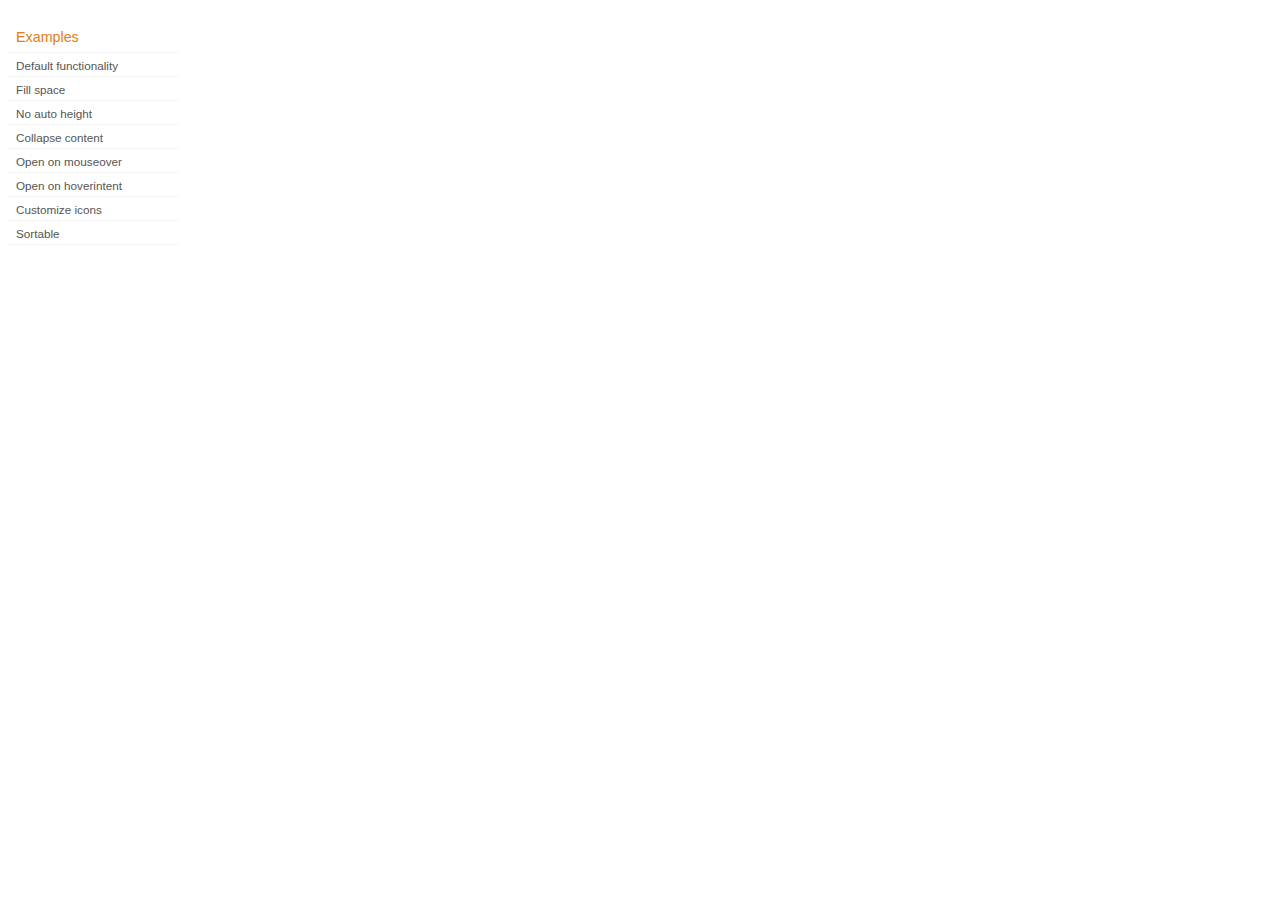
<file: development-bundle/demos/accordion/index.html>
<!DOCTYPE html>
<html lang="en">
<head>
	<meta charset="utf-8">
	<title>jQuery UI Accordion Demos</title>
	<link rel="stylesheet" href="../demos.css">
</head>
<body>

<div class="demos-nav">
	<h4>Examples</h4>
	<ul>
		<li class="demo-config-on"><a href="default.html">Default functionality</a></li>
		<li><a href="fillspace.html">Fill space</a></li>
		<li><a href="no-auto-height.html">No auto height</a></li>
		<li><a href="collapsible.html">Collapse content</a></li>
		<li><a href="mouseover.html">Open on mouseover</a></li>
		<li><a href="hoverintent.html">Open on hoverintent</a></li>
		<li><a href="custom-icons.html">Customize icons</a></li>
		<li><a href="sortable.html">Sortable</a></li>
	</ul>
</div>

</body>
</html>
</file>
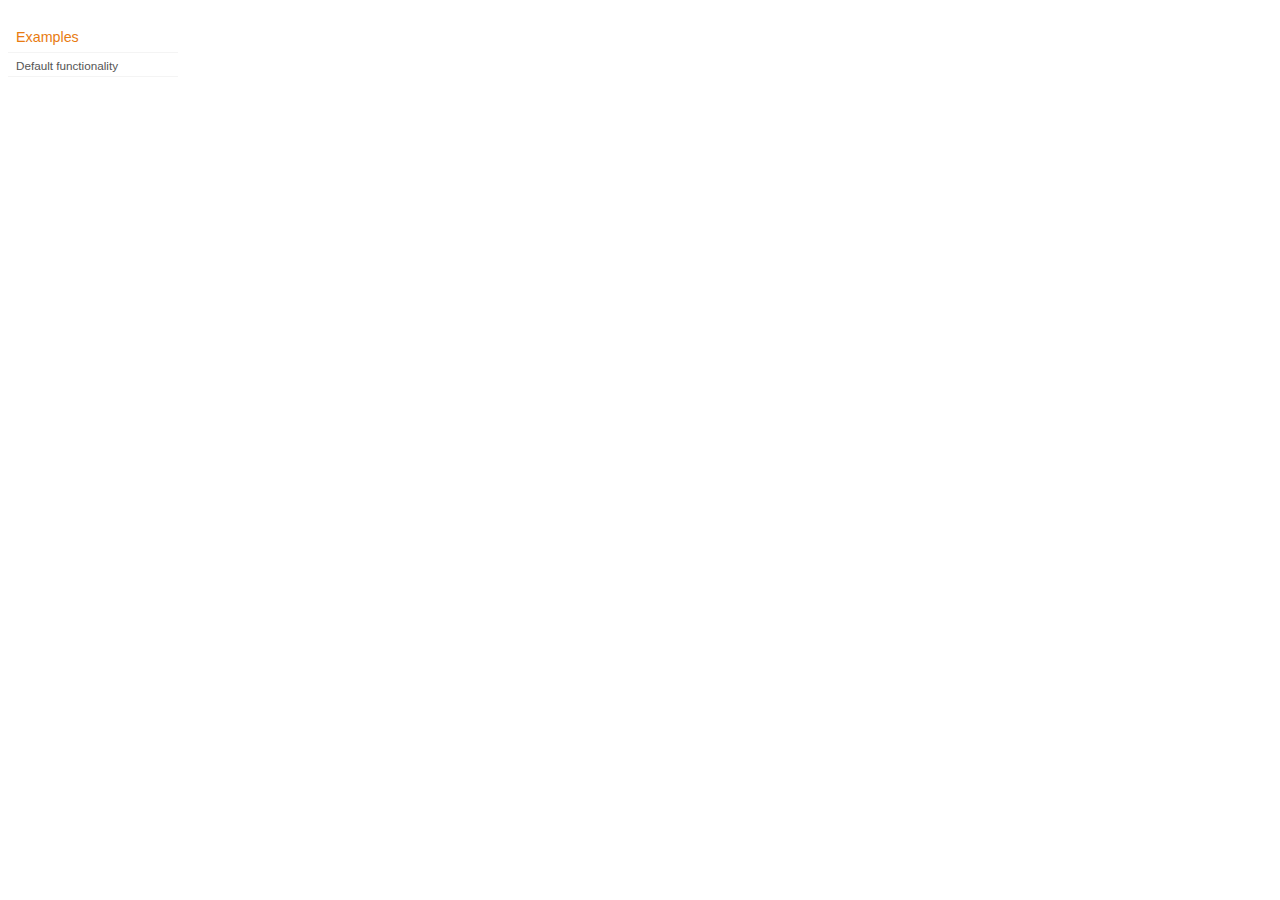
<file: development-bundle/demos/addClass/index.html>
<!DOCTYPE html>
<html lang="en">
<head>
	<meta charset="utf-8">
	<title>jQuery UI Effects Demos</title>
	<link rel="stylesheet" href="../demos.css">
</head>
<body>

<div class="demos-nav">
	<h4>Examples</h4>
	<ul>
		<li class="demo-config-on"><a href="default.html">Default functionality</a></li>
	</ul>
</div>

</body>
</html>
</file>
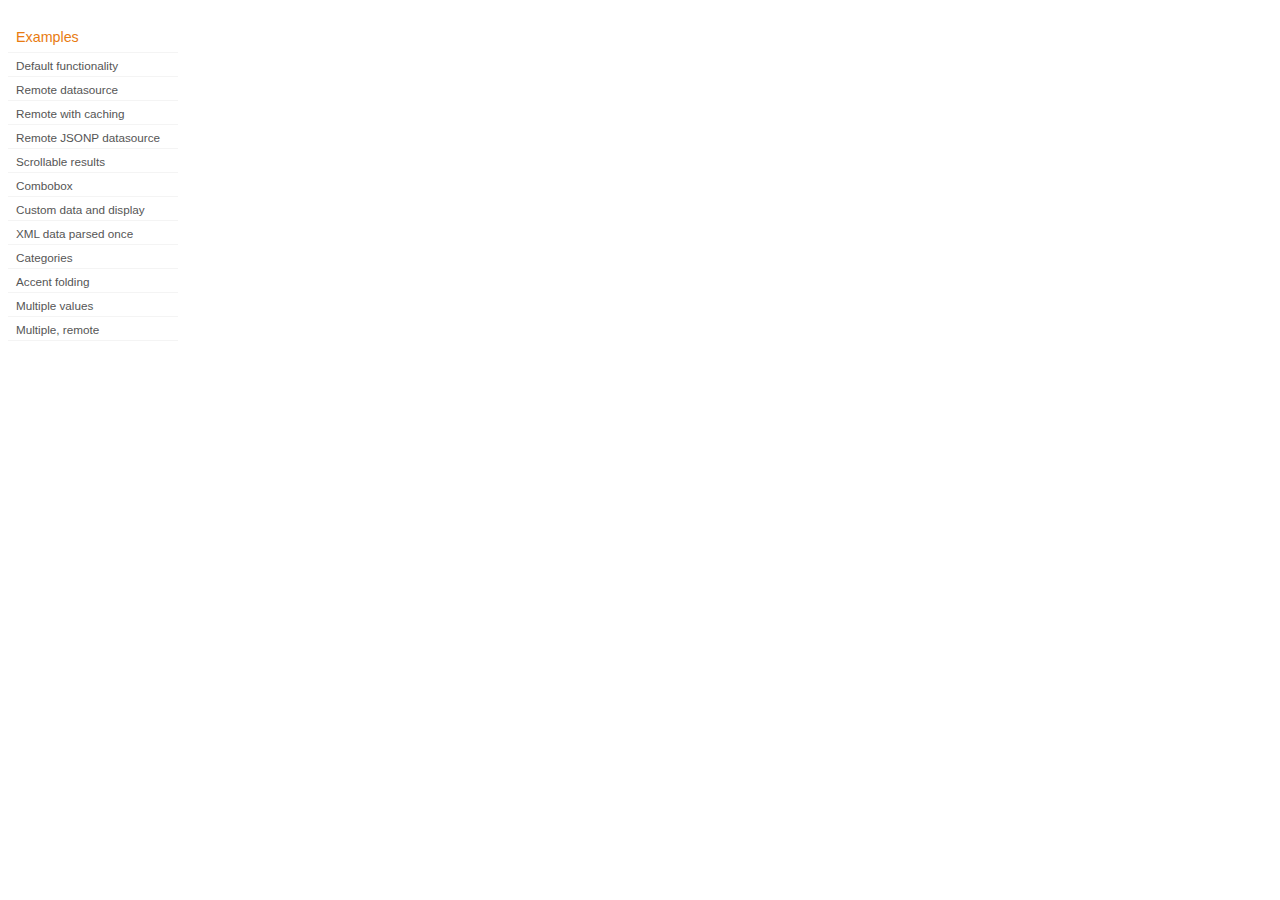
<file: development-bundle/demos/autocomplete/index.html>
<!DOCTYPE html>
<html lang="en">
<head>
	<meta charset="utf-8">
	<title>jQuery UI Autocomplete Demos</title>
	<link rel="stylesheet" href="../demos.css">
</head>
<body>
	<div class="demos-nav">
		<h4>Examples</h4>
		<ul>
			<li class="demo-config-on"><a href="default.html">Default functionality</a></li>
			<li><a href="remote.html">Remote datasource</a></li>
			<li><a href="remote-with-cache.html">Remote with caching</a></li>
			<li><a href="remote-jsonp.html">Remote JSONP datasource</a></li>
			<li><a href="maxheight.html">Scrollable results</a></li>
			<li><a href="combobox.html">Combobox</a></li>
			<li><a href="custom-data.html">Custom data and display</a></li>
			<li><a href="xml.html">XML data parsed once</a></li>
			<li><a href="categories.html">Categories</a></li>
			<li><a href="folding.html">Accent folding</a></li>
			<li><a href="multiple.html">Multiple values</a></li>
			<li><a href="multiple-remote.html">Multiple, remote</a></li>
		</ul>
	</div>
</body>
</html>
</file>
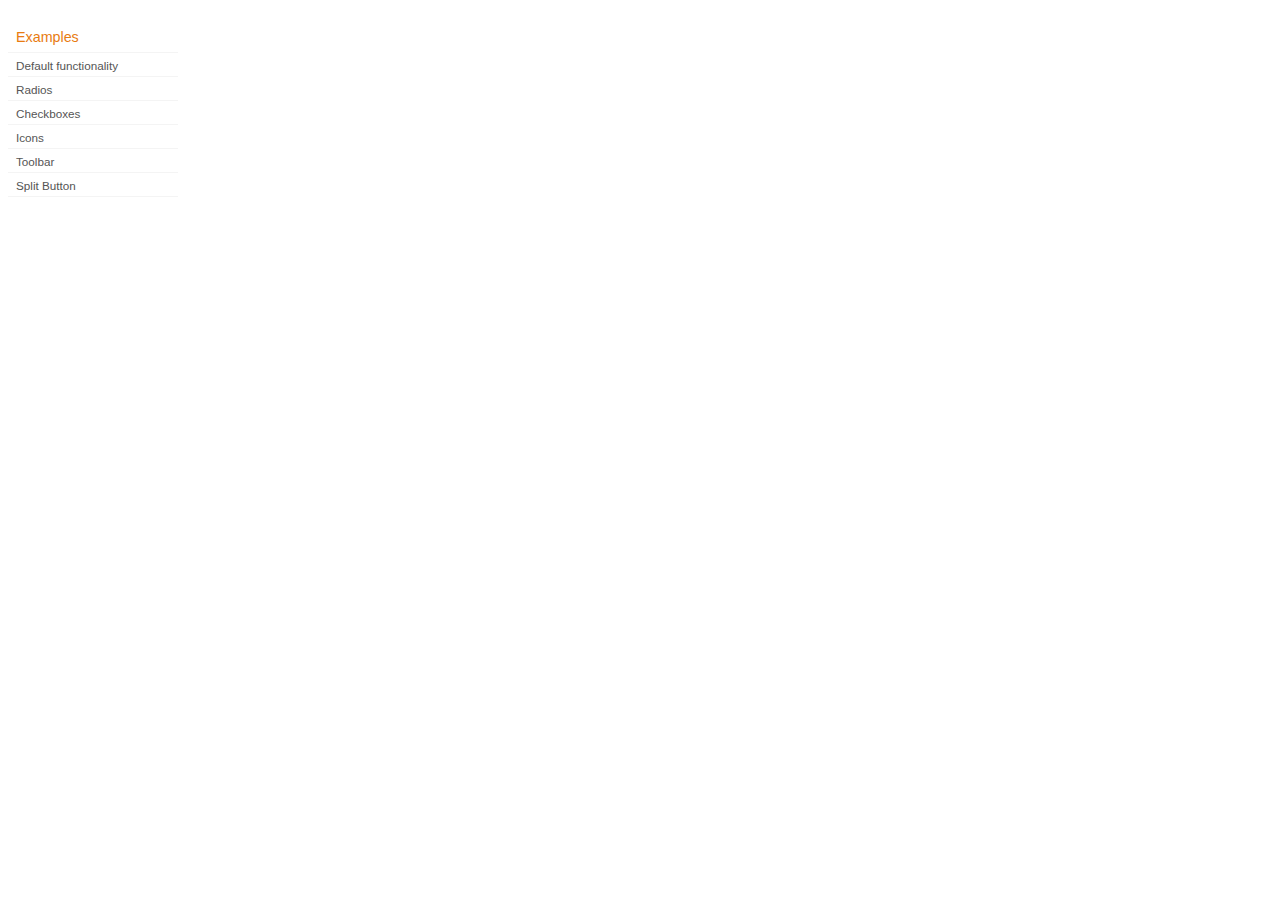
<file: development-bundle/demos/button/index.html>
<!DOCTYPE html>
<html lang="en">
<head>
	<meta charset="utf-8">
	<title>jQuery UI Button Demos</title>
	<link rel="stylesheet" href="../demos.css">
</head>
<body>

<div class="demos-nav">
	<h4>Examples</h4>
	<ul>
		<li class="demo-config-on"><a href="default.html">Default functionality</a></li>
		<li><a href="radio.html">Radios</a></li>
		<li><a href="checkbox.html">Checkboxes</a></li>
		<li><a href="icons.html">Icons</a></li>
		<li><a href="toolbar.html">Toolbar</a></li>
		<li><a href="splitbutton.html">Split Button</a></li>
	</ul>
</div>

</body>
</html>
</file>
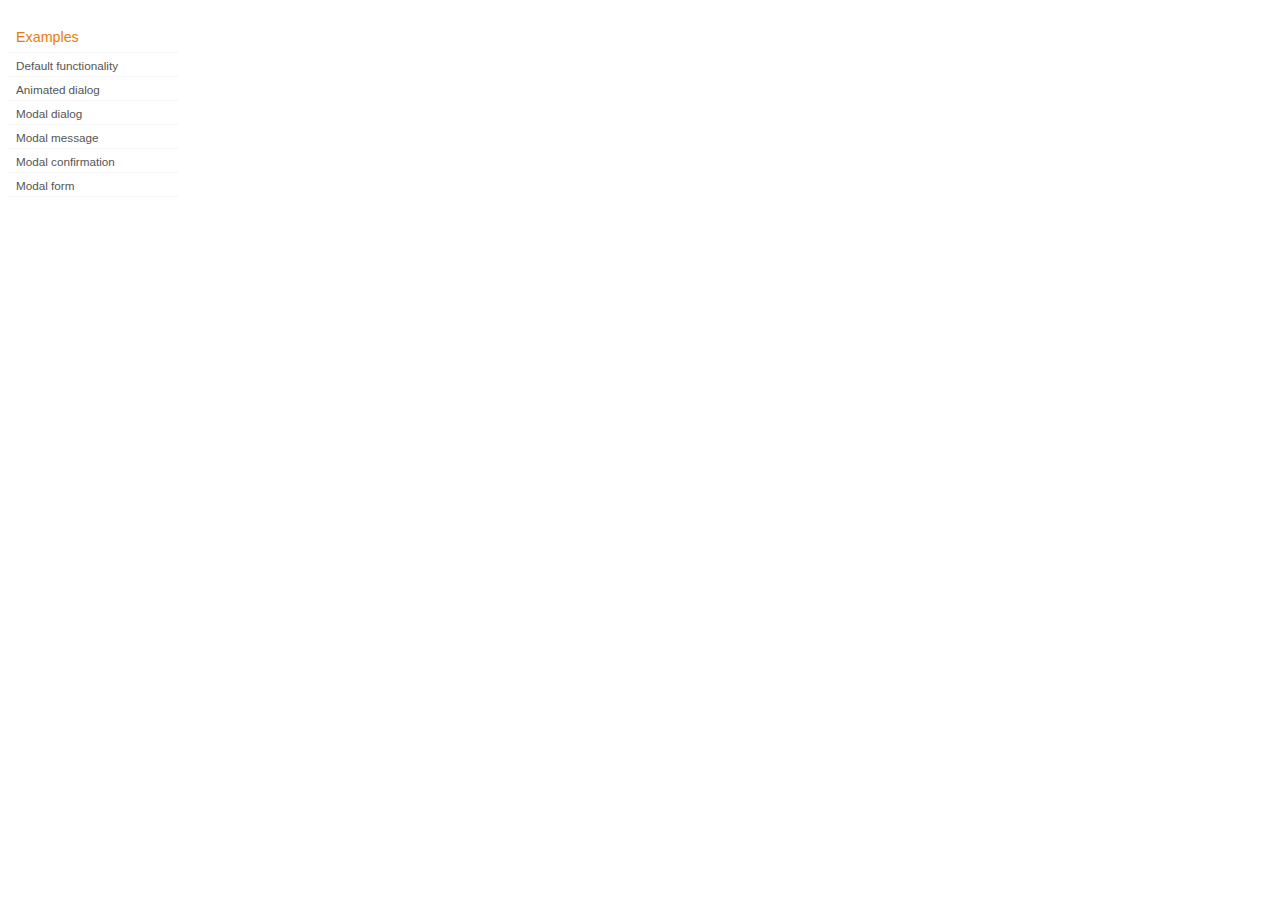
<file: development-bundle/demos/dialog/index.html>
<!DOCTYPE html>
<html lang="en">
<head>
	<meta charset="utf-8">
	<title>jQuery UI Dialog Demos</title>
	<link rel="stylesheet" href="../demos.css">
</head>
<body>

<div class="demos-nav">
	<h4>Examples</h4>
	<ul>
		<li class="demo-config-on"><a href="default.html">Default functionality</a></li>
		<li><a href="animated.html">Animated dialog</a></li>
		<li><a href="modal.html">Modal dialog</a></li>
		<li><a href="modal-message.html">Modal message</a></li>
		<li><a href="modal-confirmation.html">Modal confirmation</a></li>
		<li><a href="modal-form.html">Modal form</a></li>
	</ul>
</div>

</body>
</html>
</file>
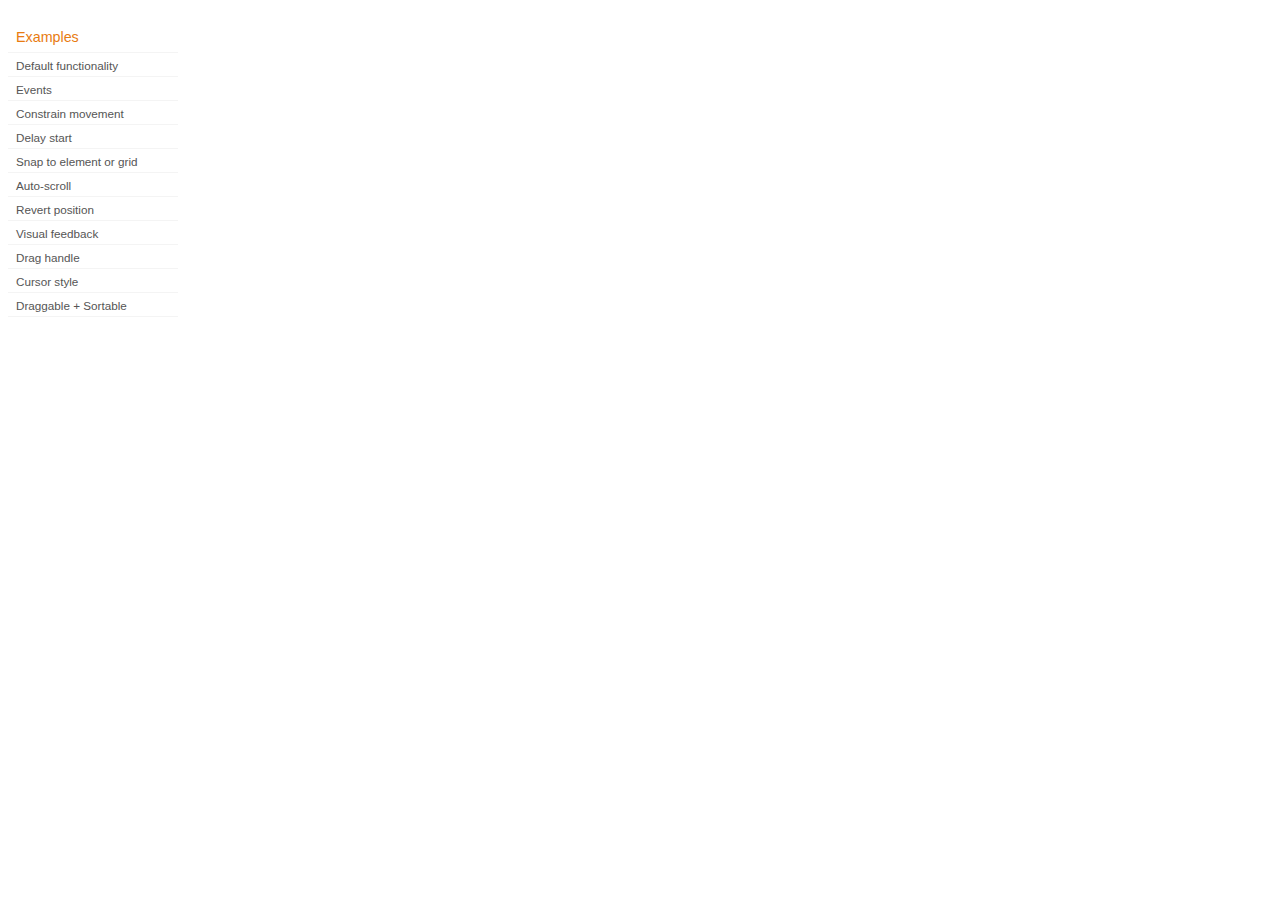
<file: development-bundle/demos/draggable/index.html>
<!DOCTYPE html>
<html lang="en">
<head>
	<meta charset="utf-8">
	<title>jQuery UI Draggable Demos</title>
	<link rel="stylesheet" href="../demos.css">
</head>
<body>

<div class="demos-nav">
	<h4>Examples</h4>
	<ul>
		<li class="demo-config-on"><a href="default.html">Default functionality</a></li>
		<li><a href="events.html">Events</a></li>
		<li><a href="constrain-movement.html">Constrain movement</a></li>
		<li><a href="delay-start.html">Delay start</a></li>
		<li><a href="snap-to.html">Snap to element or&#160;grid</a></li>
		<li><a href="scroll.html">Auto-scroll</a></li>
		<li><a href="revert.html">Revert position</a></li>
		<li><a href="visual-feedback.html">Visual feedback</a></li>
		<li><a href="handle.html">Drag handle</a></li>
		<li><a href="cursor-style.html">Cursor style</a></li>
		<li><a href="sortable.html">Draggable + Sortable</a></li>
	</ul>
</div>

</body>
</html>
</file>
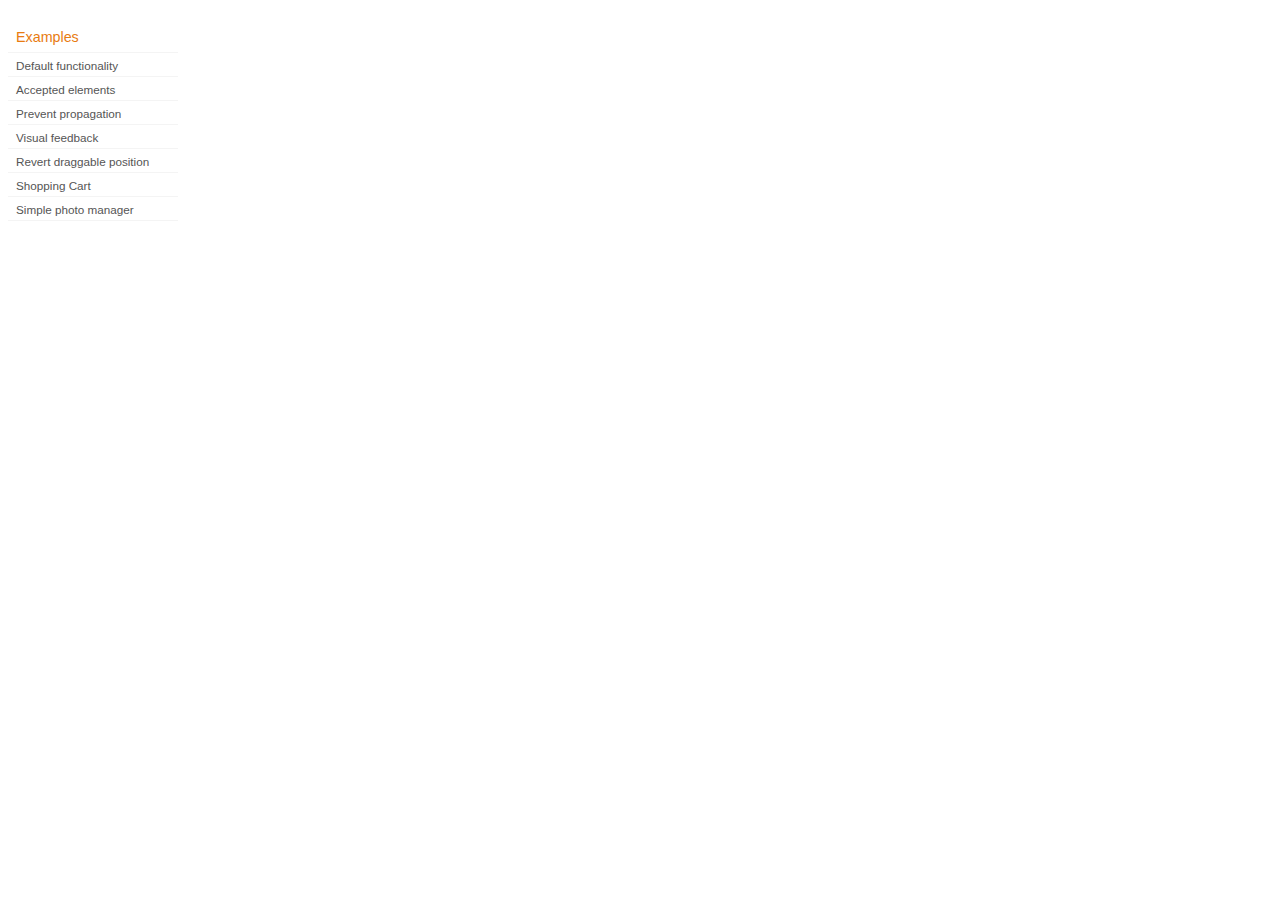
<file: development-bundle/demos/droppable/index.html>
<!DOCTYPE html>
<html lang="en">
<head>
	<meta charset="utf-8">
	<title>jQuery UI Droppable Demos</title>
	<link rel="stylesheet" href="../demos.css">
</head>
<body>

<div class="demos-nav">
	<h4>Examples</h4>
	<ul>
		<li class="demo-config-on"><a href="default.html">Default functionality</a></li>
		<li><a href="accepted-elements.html">Accepted elements</a></li>
		<li><a href="propagation.html">Prevent propagation</a></li>
		<li><a href="visual-feedback.html">Visual feedback</a></li>
		<li><a href="revert.html">Revert draggable position</a></li>
		<li><a href="shopping-cart.html">Shopping Cart</a></li>
		<li><a href="photo-manager.html">Simple photo manager</a></li>
	</ul>
</div>

</body>
</html>
</file>
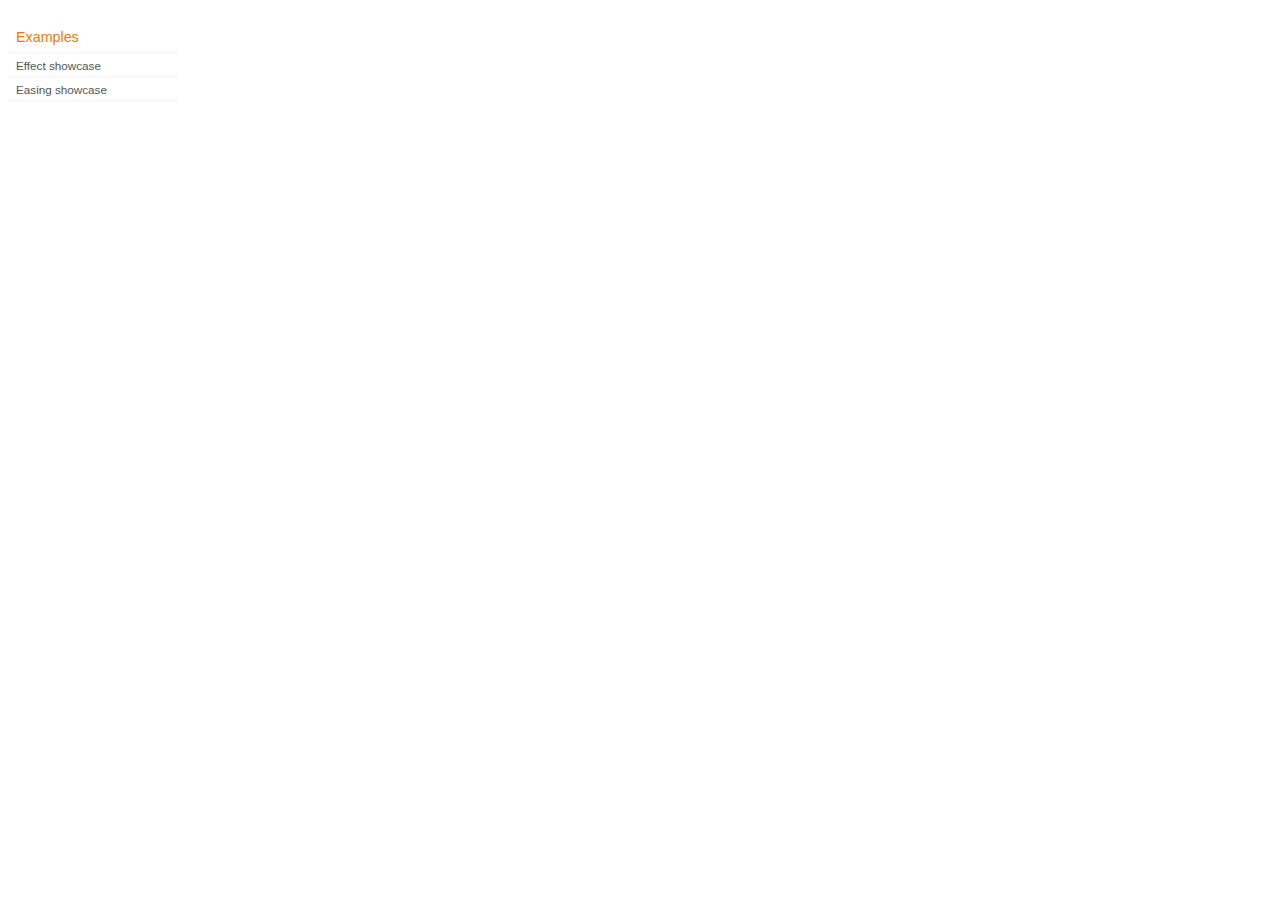
<file: development-bundle/demos/effect/index.html>
<!DOCTYPE html>
<html lang="en">
<head>
	<meta charset="utf-8">
	<title>jQuery UI Effects Demos</title>
	<link rel="stylesheet" href="../demos.css">
</head>
<body>

<div class="demos-nav">
	<h4>Examples</h4>
	<ul>
		<li class="demo-config-on"><a href="default.html">Effect showcase</a></li>
		<li><a href="easing.html">Easing showcase</a></li>
	</ul>
</div>

</body>
</html>
</file>
<file: css/style.css>
/*demo page css*/
/* Change as needed */

body{ 
  font: 70% "Trebuchet MS", sans-serif; 
  margin: 50px;
}

.headers { 
  margin-top: 2em; 
}

.slogan {
    font-size: 1.6em;
    line-height: 1.5;
    margin: 1em 0;
    width: 50%;
}

.text {
  font-size: 1.3em; 
  line-height: 1.5; 
  margin: 1em 0; 
  width: 50%;
}

#curriculum {
  width: 50%;
}

.button {
  padding: .4em 1em .4em 20px;
  text-decoration: none;
  position: relative;
}

.button span.ui-icon {
  margin: 0 5px 0 0;
  position: absolute;
  left: .2em;
  top: 50%;
  margin-top: -8px;
}

/* FROM HERE ON IS THE ORIGINAL CODE FOR THE EXAMPLE PAGE. IF SOMETHING IS
   CHANGED FOR OUR FUNCTIONALITY, PLEASE PUT IT ABOVE THIS LINE. EVERYTHING
   NOT USED SHOULD BE EVENTUALLY REMOVED. */

ul#icons {
  margin: 0; 
  padding: 0;
}

ul#icons li {
  margin: 2px; 
  position: relative; 
  padding: 4px 0; 
  cursor: pointer; 
  float: left;  
  list-style: none;
}

ul#icons span.ui-icon {
  float: left; 
  margin: 0 4px;
}

.bordedDiv {
    border:2px solid;
    border-radius:20px;
    padding: 20px 20px;
}
</file>
<file: development-bundle/demos/demos.css>
body {
	font-size: 62.5%;
}

table {
	font-size: 1em;
}

/* Site
   -------------------------------- */

body {
	font-family: "Trebuchet MS", "Helvetica", "Arial",  "Verdana", "sans-serif";
}

/* Layout
   -------------------------------- */

.layout-grid {
	width: 960px;
}

.layout-grid td {
	vertical-align: top;
}

.layout-grid td.left-nav {
	width: 140px;
}

.layout-grid td.normal {
	border-left: 1px solid #eee;
	padding: 20px 24px;
	font-family: "Trebuchet MS", "Helvetica", "Arial",  "Verdana", "sans-serif";
}

.layout-grid td.demos {
	background: url('/images/demos_bg.jpg') no-repeat;
	height: 337px;
	overflow: hidden;
}

/* Normal
   -------------------------------- */

.normal h3,
.normal h4 {
	margin: 0;
	font-weight: normal;
}

.normal h3 {
	padding: 0 0 9px;
	font-size: 1.8em;
}

.normal h4 {
	padding-bottom: 21px;
	border-bottom: 1px dashed #999;
	font-size: 1.2em;
	font-weight: bold;
}

.normal p {
	font-size: 1.2em;
}

/* Demos */

.demos-nav, .demos-nav dt, .demos-nav dd, .demos-nav ul, .demos-nav li {
	margin: 0;
	padding: 0
}

.demos-nav {
	float: left;
	width: 170px;
	font-size: 1.3em;
}

.demos-nav dt,
.demos-nav h4 {
	margin: 0;
	padding: 0;
	font: normal 1.1em "Trebuchet MS", "Helvetica", "Arial",  "Verdana", "sans-serif";
	color: #e87b10;
}

.demos-nav dt,
.demos-nav h4 {
	margin-top: 1.5em;
	margin-bottom: 0;
	padding-left: 8px;
	padding-bottom:5px;
	line-height: 1.2em;
	border-bottom: 1px solid #F4F4F4;
}

.demos-nav dd a,
.demos-nav li a {
	border-bottom: 1px solid #F4F4F4;
	display:block;
	padding: 4px 3px 4px 8px;
	font-size: 90%;
	text-decoration: none;
	color: #555 ;
	margin:2px 0;
	height:13px;
}

.demos-nav dd a:hover,
.demos-nav dd a:focus,
.demos-nav dd a:hover,
.demos-nav dd a:focus {
	background: #f3f3f3;
	color:#000;
	-moz-border-radius: 5px; -webkit-border-radius: 5px;
}
 .demos-nav dd a.selected {
	background: #555;
	color:#ffffff;
	-moz-border-radius: 5px; -webkit-border-radius: 5px;
}


/* new styles for demo pages, added by Filament 12.29.08
eventually we should convert the font sizes to ems -- using px for now to minimize style conflicts
*/

.normal h3.demo-header { font-size:32px; padding:0 0 5px; border-bottom:1px solid #eee; text-transform: capitalize; }
.normal h4.demo-subheader { font-size:10px; text-transform: uppercase; color:#999; padding:8px 0 3px; border:0; margin:0; }
.normal a:link,
.normal a:visited { color:#1b75bb; text-decoration:none; }
.normal a:hover,
.normal a:active { color:#0b559b; }

#demo-config { padding:20px 0 0; }

#demo-frame { float:left; width:540px; height:380px; border:1px solid #ddd; overflow: auto; position: relative; }
#demo-frame h3, #demo-frame h4 { padding: 0; font-weight: bold; font-size: 1em; }

#demo-config-menu { float:right; width:180px;  }
#demo-config-menu h4 { font-size:13px; color:#666; font-weight:normal; border:0; padding-left:18px; }

#demo-config-menu ul { list-style: none; padding: 0; margin: 0; }

#demo-config-menu li { font-size:12px; padding:0 0 0 10px; margin:3px 0; zoom: 1; }

#demo-config-menu li a:link,
#demo-config-menu li a:visited { display:block; padding:1px 8px 4px; border-bottom:1px dotted #b3b3b3; }
* html #demo-config-menu li a:link,
* html #demo-config-menu li a:visited { padding:1px 8px 2px; }
#demo-config-menu li a:hover,
#demo-config-menu li a:active { background-color:#f6f6f6; }

#demo-config-menu li.demo-config-on { background: url(images/demo-config-on-tile.gif) repeat-x left center; }

#demo-config-menu li.demo-config-on a:link,
#demo-config-menu li.demo-config-on a:visited,
#demo-config-menu li.demo-config-on a:hover,
#demo-config-menu li.demo-config-on a:active { background: url(images/demo-config-on.gif) no-repeat left; padding-left:18px; color:#fff; border:0; margin-left:-10px; margin-top: 0px; margin-bottom: 0px; }

#demo-source, #demo-notes {
	clear: both;
	padding: 20px 0 0;
	font-size: 1.3em;
}

#demo-notes { width:520px; color:#333; font-size: 1em; }
#demo-notes p code, .demo-description p code { padding: 0; font-weight: bold; }
#demo-source pre, #demo-source code { padding: 0; }
code, pre { padding:8px 0 8px 20px ; font-size: 1.2em; line-height:130%;  }

#demo-source a:link,
#demo-source a:visited,
#demo-source a:hover,
#demo-source a:active { font-size:12px; padding-left:13px; background-position: left center; background-repeat: no-repeat; }

#demo-source a.source-open:link,
#demo-source a.source-open:visited,
#demo-source a.source-open:hover,
#demo-source a.source-open:active { background-image: url(images/demo-spindown-open.gif); }

#demo-source a.source-closed:link,
#demo-source a.source-closed:visited,
#demo-source a.source-closed:hover,
#demo-source a.source-closed:active { background-image: url(images/demo-spindown-closed.gif); }

div.demo {
	padding:12px;
	font-family: "Trebuchet MS", "Arial", "Helvetica", "Verdana", "sans-serif";
}

div.demo h3.docs { clear:left; font-size:12px; font-weight:normal; padding:0 0 1em; margin:0; }

div.demo-description {
	clear:both;
	padding:12px;
	font-family: "Trebuchet MS", "Arial", "Helvetica", "Verdana", "sans-serif";
	font-size: 1.3em;
	line-height: 1.4em;
}

.ui-draggable, .ui-droppable {
	background-position: top left;
}

.left-nav .demos-nav {
	padding-right: 10px;
}

#demo-link { font-size:11px;  padding-top: 6px; clear: both; overflow: hidden; }
#demo-link a span.ui-icon { float:left; margin-right:3px; }

/* Component containers
----------------------------------*/
#widget-docs .ui-widget { font-family: Trebuchet MS,Verdana,Arial,sans-serif; font-size: 1em; }
#widget-docs .ui-widget input, #widget-docs .ui-widget select, #widget-docs .ui-widget textarea, #widget-docs .ui-widget button { font-family: Trebuchet MS,Verdana,Arial,sans-serif; font-size: 1em; }
#widget-docs .ui-widget-header { border: 1px solid #ffffff; background: #464646 url(images/464646_40x100_textures_01_flat_100.png) 50% 50% repeat-x; color: #ffffff; font-weight: bold; }
#widget-docs .ui-widget-header a { color: #ffffff; }
#widget-docs .ui-widget-content { border: 1px solid #ffffff; background: #ffffff url(images/ffffff_40x100_textures_01_flat_75.png) 50% 50% repeat-x; color: #222222; }
#widget-docs .ui-widget-content a { color: #222222; }

/* Interaction states
----------------------------------*/
#widget-docs .ui-state-default, #widget-docs .ui-widget-content #widget-docs .ui-state-default { border: 1px solid #666666; background: #555555 url(images/555555_40x100_textures_03_highlight_soft_75.png) 50% 50% repeat-x; font-weight: normal; color: #ffffff; outline: none; }
#widget-docs .ui-state-default a { color: #ffffff; text-decoration: none; outline: none; }
#widget-docs .ui-state-hover, #widget-docs .ui-widget-content #widget-docs .ui-state-hover, #widget-docs .ui-state-focus, #widget-docs .ui-widget-content #widget-docs .ui-state-focus { border: 1px solid #666666; background: #444444 url(images/444444_40x100_textures_03_highlight_soft_60.png) 50% 50% repeat-x; font-weight: normal; color: #ffffff; outline: none; }
#widget-docs .ui-state-hover a { color: #ffffff; text-decoration: none; outline: none; }
#widget-docs .ui-state-active, #widget-docs .ui-widget-content #widget-docs .ui-state-active { border: 1px solid #666666; background: #ffffff url(images/ffffff_40x100_textures_01_flat_65.png) 50% 50% repeat-x; font-weight: normal; color: #F6921E; outline: none; }
#widget-docs .ui-state-active a { color: #F6921E; outline: none; text-decoration: none; }

/* Interaction Cues
----------------------------------*/
#widget-docs .ui-state-highlight, #widget-docs .ui-widget-content #widget-docs .ui-state-highlight {border: 1px solid #fcefa1; background: #fbf9ee url(images/fbf9ee_40x100_textures_02_glass_55.png) 50% 50% repeat-x; color: #363636; }
#widget-docs .ui-state-error, #widget-docs .ui-widget-content #widget-docs .ui-state-error {border: 1px solid #cd0a0a; background: #fef1ec url(images/fef1ec_40x100_textures_05_inset_soft_95.png) 50% bottom repeat-x; color: #cd0a0a; }
#widget-docs .ui-state-error-text, #widget-docs .ui-widget-content #widget-docs .ui-state-error-text { color: #cd0a0a; }
#widget-docs .ui-state-disabled, #widget-docs .ui-widget-content #widget-docs .ui-state-disabled { opacity: .35; filter:Alpha(Opacity=35); background-image: none; }
#widget-docs .ui-priority-primary, #widget-docs .ui-widget-content #widget-docs .ui-priority-primary { font-weight: bold; }
#widget-docs .ui-priority-secondary, #widget-docs .ui-widget-content #widget-docs .ui-priority-secondary { opacity: .7; filter:Alpha(Opacity=70); font-weight: normal; }

/* Icons
----------------------------------*/

/* states and images */
#demo-frame-wrapper .ui-icon, #widget-docs .ui-icon { width: 16px; height: 16px; background-image: url(images/222222_256x240_icons_icons.png); }
#widget-docs .ui-widget-content .ui-icon {background-image: url(images/222222_256x240_icons_icons.png); }
#widget-docs .ui-widget-header .ui-icon {background-image: url(images/222222_256x240_icons_icons.png); }
#widget-docs .ui-state-default .ui-icon { background-image: url(images/888888_256x240_icons_icons.png); }
#widget-docs .ui-state-hover .ui-icon, #widget-docs .ui-state-focus .ui-icon {background-image: url(images/454545_256x240_icons_icons.png); }
#widget-docs .ui-state-active .ui-icon {background-image: url(images/454545_256x240_icons_icons.png); }
#widget-docs .ui-state-highlight .ui-icon {background-image: url(images/2e83ff_256x240_icons_icons.png); }
#widget-docs .ui-state-error .ui-icon, #widget-docs .ui-state-error-text .ui-icon {background-image: url(images/cd0a0a_256x240_icons_icons.png); }


/* Misc visuals
----------------------------------*/

/* Corner radius */
#widget-docs .ui-corner-tl { -moz-border-radius-topleft: 4px; -webkit-border-top-left-radius: 4px; }
#widget-docs .ui-corner-tr { -moz-border-radius-topright: 4px; -webkit-border-top-right-radius: 4px; }
#widget-docs .ui-corner-bl { -moz-border-radius-bottomleft: 4px; -webkit-border-bottom-left-radius: 4px; }
#widget-docs .ui-corner-br { -moz-border-radius-bottomright: 4px; -webkit-border-bottom-right-radius: 4px; }
#widget-docs .ui-corner-top { -moz-border-radius-topleft: 4px; -webkit-border-top-left-radius: 4px; -moz-border-radius-topright: 4px; -webkit-border-top-right-radius: 4px; }
#widget-docs .ui-corner-bottom { -moz-border-radius-bottomleft: 4px; -webkit-border-bottom-left-radius: 4px; -moz-border-radius-bottomright: 4px; -webkit-border-bottom-right-radius: 4px; }
#widget-docs .ui-corner-right {  -moz-border-radius-topright: 4px; -webkit-border-top-right-radius: 4px; -moz-border-radius-bottomright: 4px; -webkit-border-bottom-right-radius: 4px; }
#widget-docs .ui-corner-left { -moz-border-radius-topleft: 4px; -webkit-border-top-left-radius: 4px; -moz-border-radius-bottomleft: 4px; -webkit-border-bottom-left-radius: 4px; }
#widget-docs .ui-corner-all { -moz-border-radius: 4px; -webkit-border-radius: 4px; }

/* Overlays */
#widget-docs .ui-widget-overlay { background: #aaaaaa url(images/aaaaaa_40x100_textures_01_flat_0.png) 50% 50% repeat-x; opacity: .30;filter:Alpha(Opacity=30); }
#widget-docs .ui-widget-shadow { margin: -8px 0 0 -8px; padding: 8px; background: #aaaaaa url(images/aaaaaa_40x100_textures_01_flat_0.png) 50% 50% repeat-x; opacity: .30;filter:Alpha(Opacity=30); -moz-border-radius: 8px; -webkit-border-radius: 8px; }

/*
----------------------------------*/

#widget-docs { margin:20px 0 0; border: none; }

#widget-docs h2, #widget-docs h3, #widget-docs h4, #widget-docs p, #widget-docs ul, #widget-docs code { margin:0; padding:0; }
#widget-docs code { display:block; color:#444; font-size:.9em; margin:0 0 1em; }
#widget-docs code strong { color:#000; }
#widget-docs p { margin:0 3em 1.2em 0; }
#widget-docs p.intro { font-size:13px; color:#666; line-height:1.3; }
#widget-docs ul { list-style-type: none; }

#widget-docs h2 { font-size:16px; margin:1.2em 0 .5em; }
#widget-docs h3 { font-size:14px; color:#e6820E; margin:1.5em 0 .5em; }
.normal #widget-docs h4 { font-size:12px; color:#000; border:0; margin:0 0 .5em; }

#docs-overview-main { width:400px; }
#docs-overview-sidebar { float:right; width:200px; }
#docs-overview-sidebar a span { color:#666; }
#widget-docs #docs-overview-main p { margin-right:0; }
#widget-docs #docs-overview-sidebar h4 { padding-left:0; }

.docs-list-header { float:left; width:100%; margin:10px 0 0; border-bottom:1px solid #eee; }
#widget-docs .docs-list-header h2 { float:left; margin:0; }
#widget-docs .docs-list-header p { float:right; margin:5px 0; font-size:11px; }

.docs-list { float:left; width:100%; padding:0 0 10px; }
.docs-list .param-header { float:left; clear:left; width:100%; padding:8px 0; border-top:1px solid #eee; }
#widget-docs .param-header h3, #widget-docs .param-header p { margin:0; float:left; }
#widget-docs .param-header h3 { width:50%; }
#widget-docs .param-header h3 span { background: url(images/demo-spindown-closed.gif) no-repeat left; padding-left:13px; }
#widget-docs .param-open .param-header h3 span { background: url(images/demo-spindown-open.gif) no-repeat left; }
#widget-docs .param-header p { width:24%; }
#widget-docs .param-header p.param-type span { background: url(images/icon-docs-info.gif) no-repeat left; cursor:pointer; border-bottom:1px dashed #ccc; padding-left:15px; }

.param-details { padding-left:13px; }
.param-args { margin:0 0 1.5em; border-top:1px dotted #ccc;}
.param-args td { padding:3px 30px 3px 5px; border-bottom:1px dotted #ccc;  }


/* overrides for ui-tab styles */
#widget-docs ul.ui-tabs-nav { padding:0 0 0 8px; }
#widget-docs .ui-tabs-nav li { margin:5px 5px 0 0; }

#widget-docs .ui-tabs-nav li a:link,
#widget-docs .ui-tabs-nav li a:visited,
#widget-docs .ui-tabs-nav li a:hover,
#widget-docs .ui-tabs-nav li a:active { font-size:14px; padding:4px 1.2em 3px; color:#fff; }

#widget-docs .ui-tabs-nav li.ui-tabs-selected a:link,
#widget-docs .ui-tabs-nav li.ui-tabs-selected a:visited,
#widget-docs .ui-tabs-nav li.ui-tabs-selected a:hover,
#widget-docs .ui-tabs-nav li.ui-tabs-selected a:active { color:#e6820E; }

#widget-docs .ui-tabs-panel { padding:20px 9px; font-size:12px; line-height:1.4; color:#000; }

#widget-docs .ui-widget-content a:link,
#widget-docs .ui-widget-content a:visited { color:#1b75bb; text-decoration:none; }
#widget-docs .ui-widget-content a:hover,
#widget-docs .ui-widget-content a:active { color:#0b559b; }
</file>
